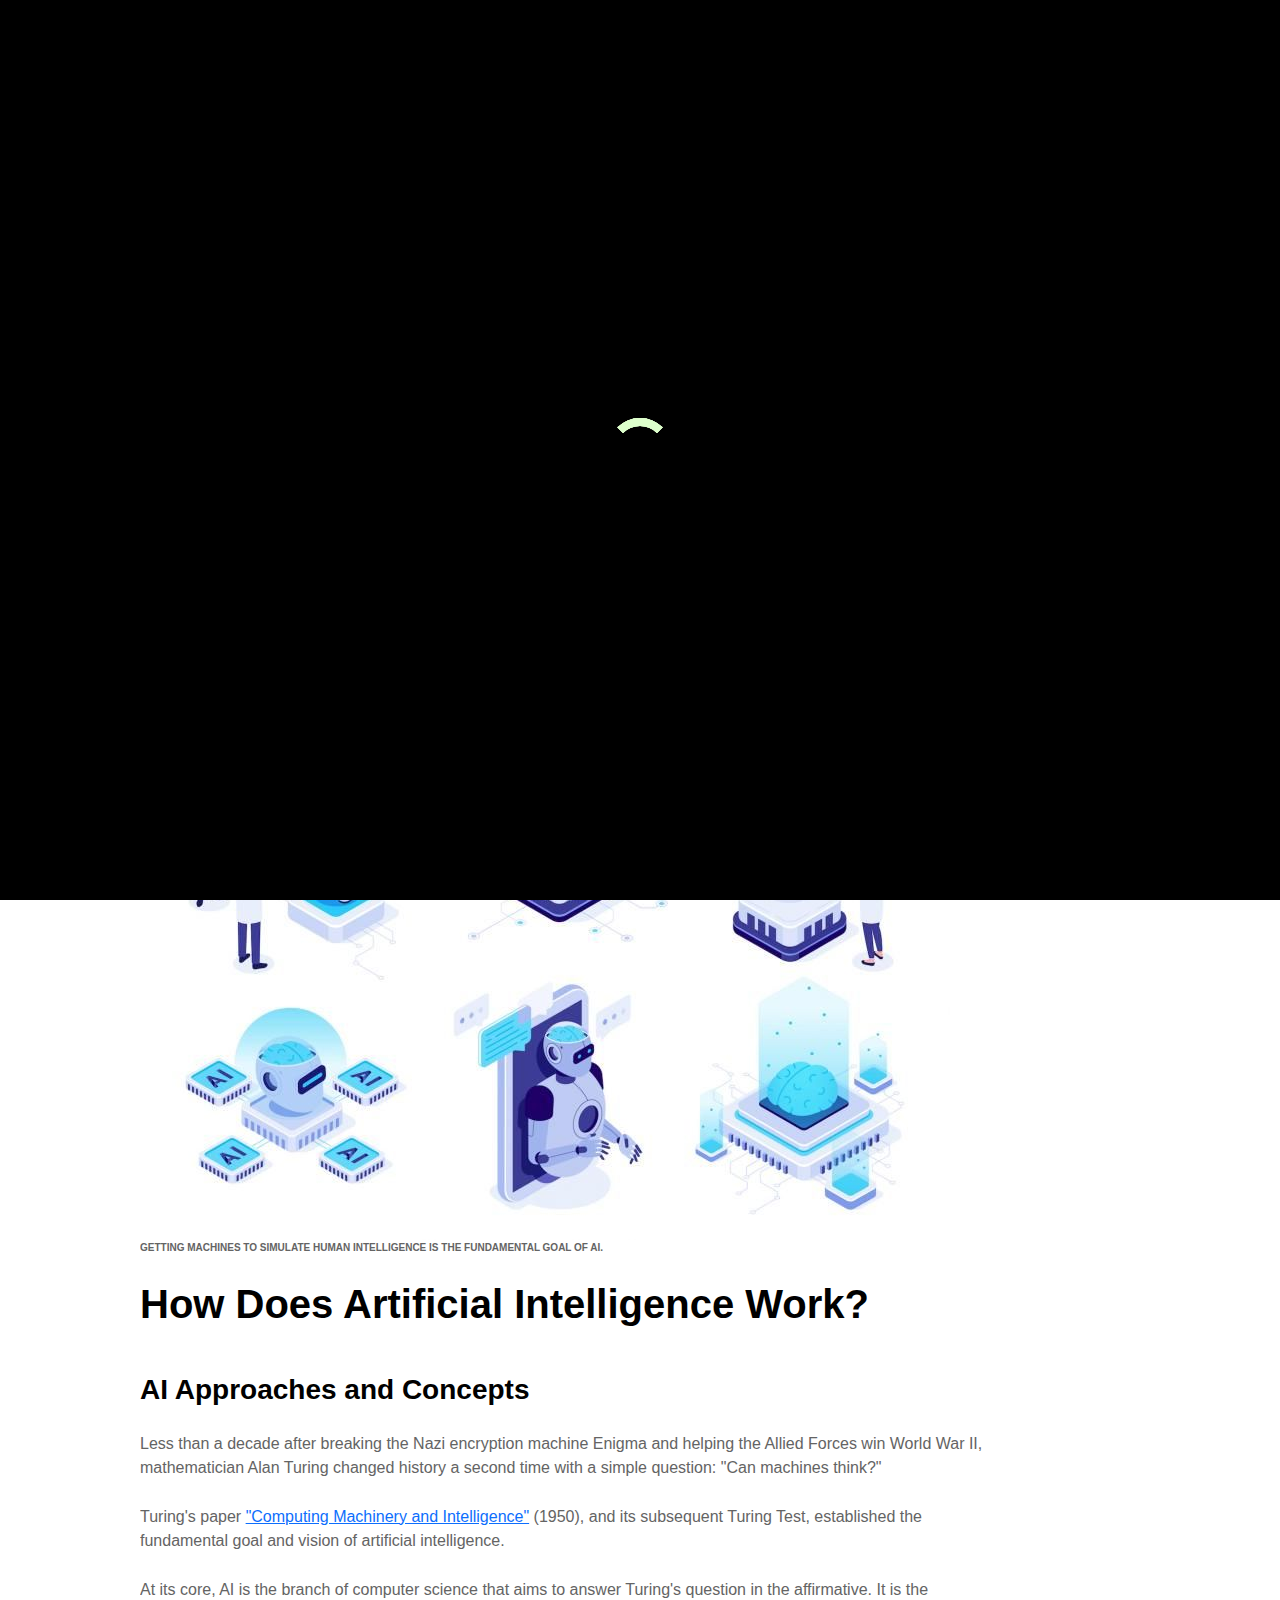
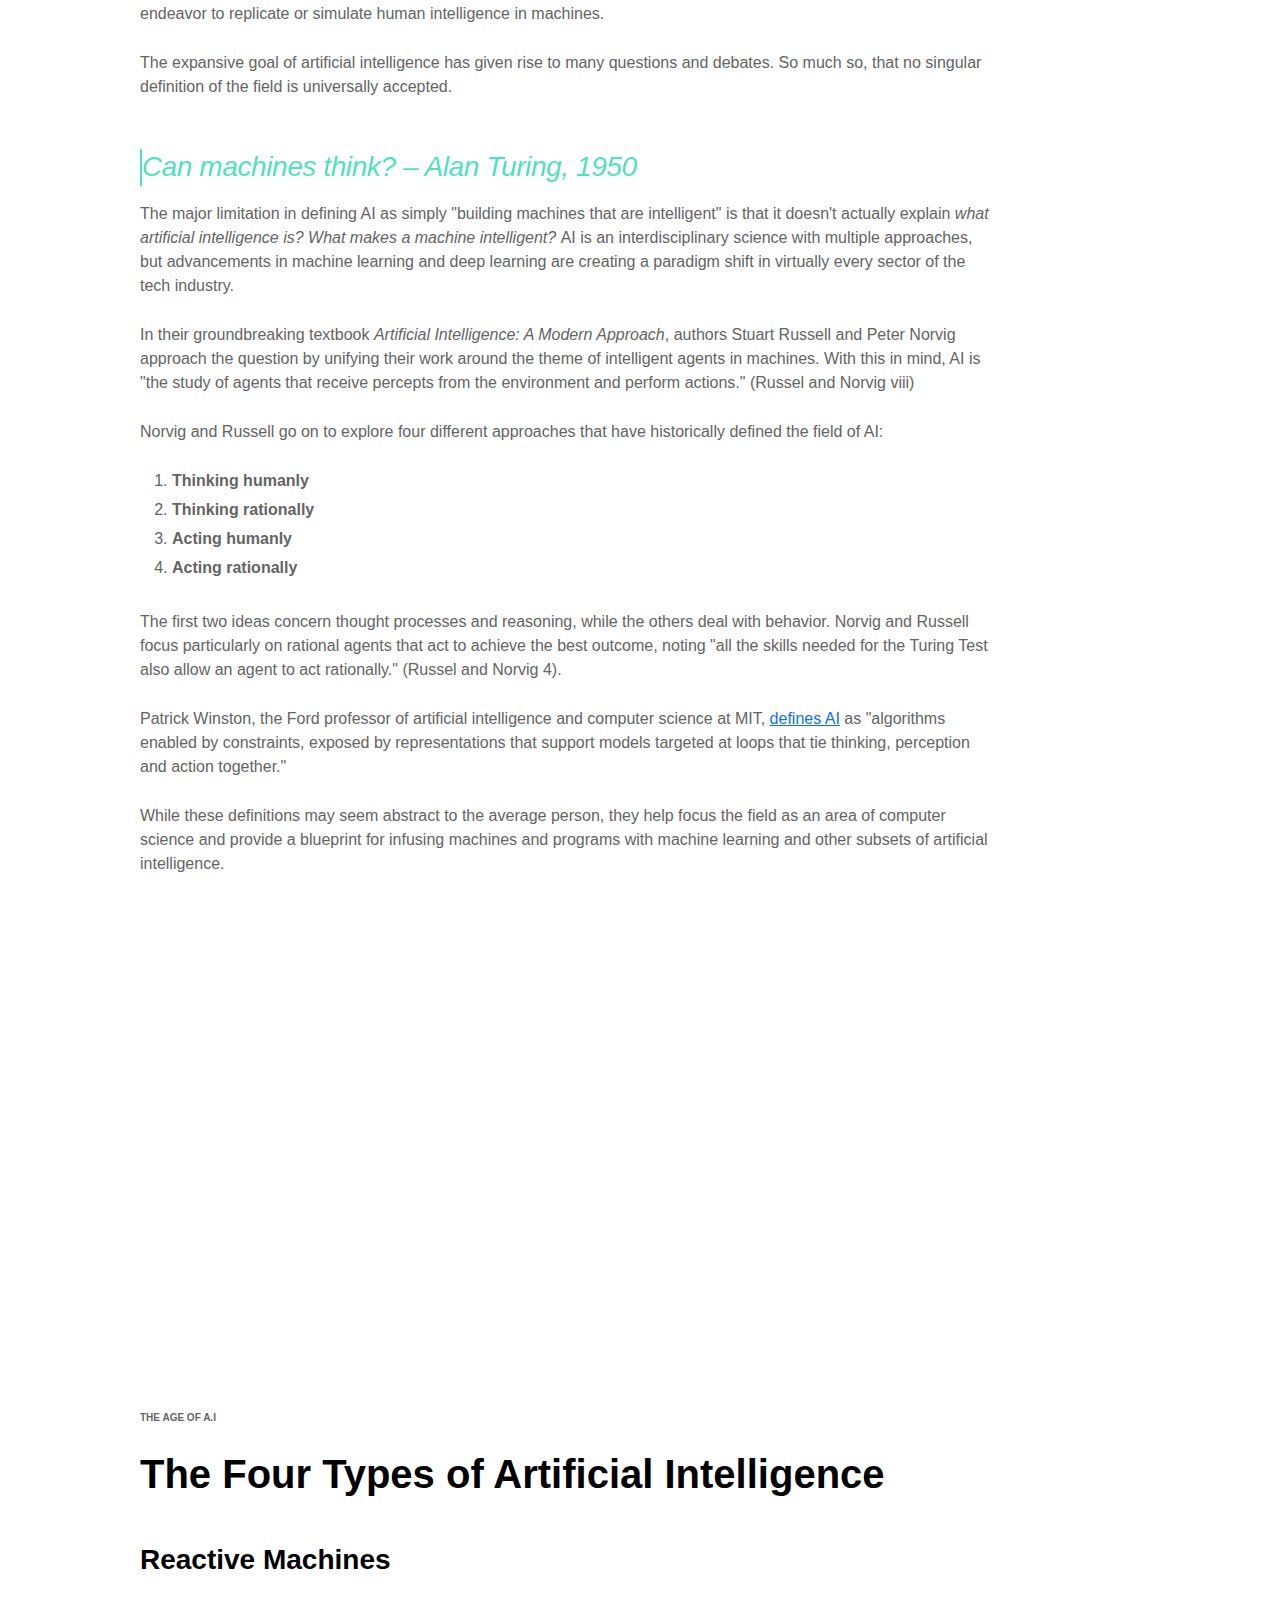
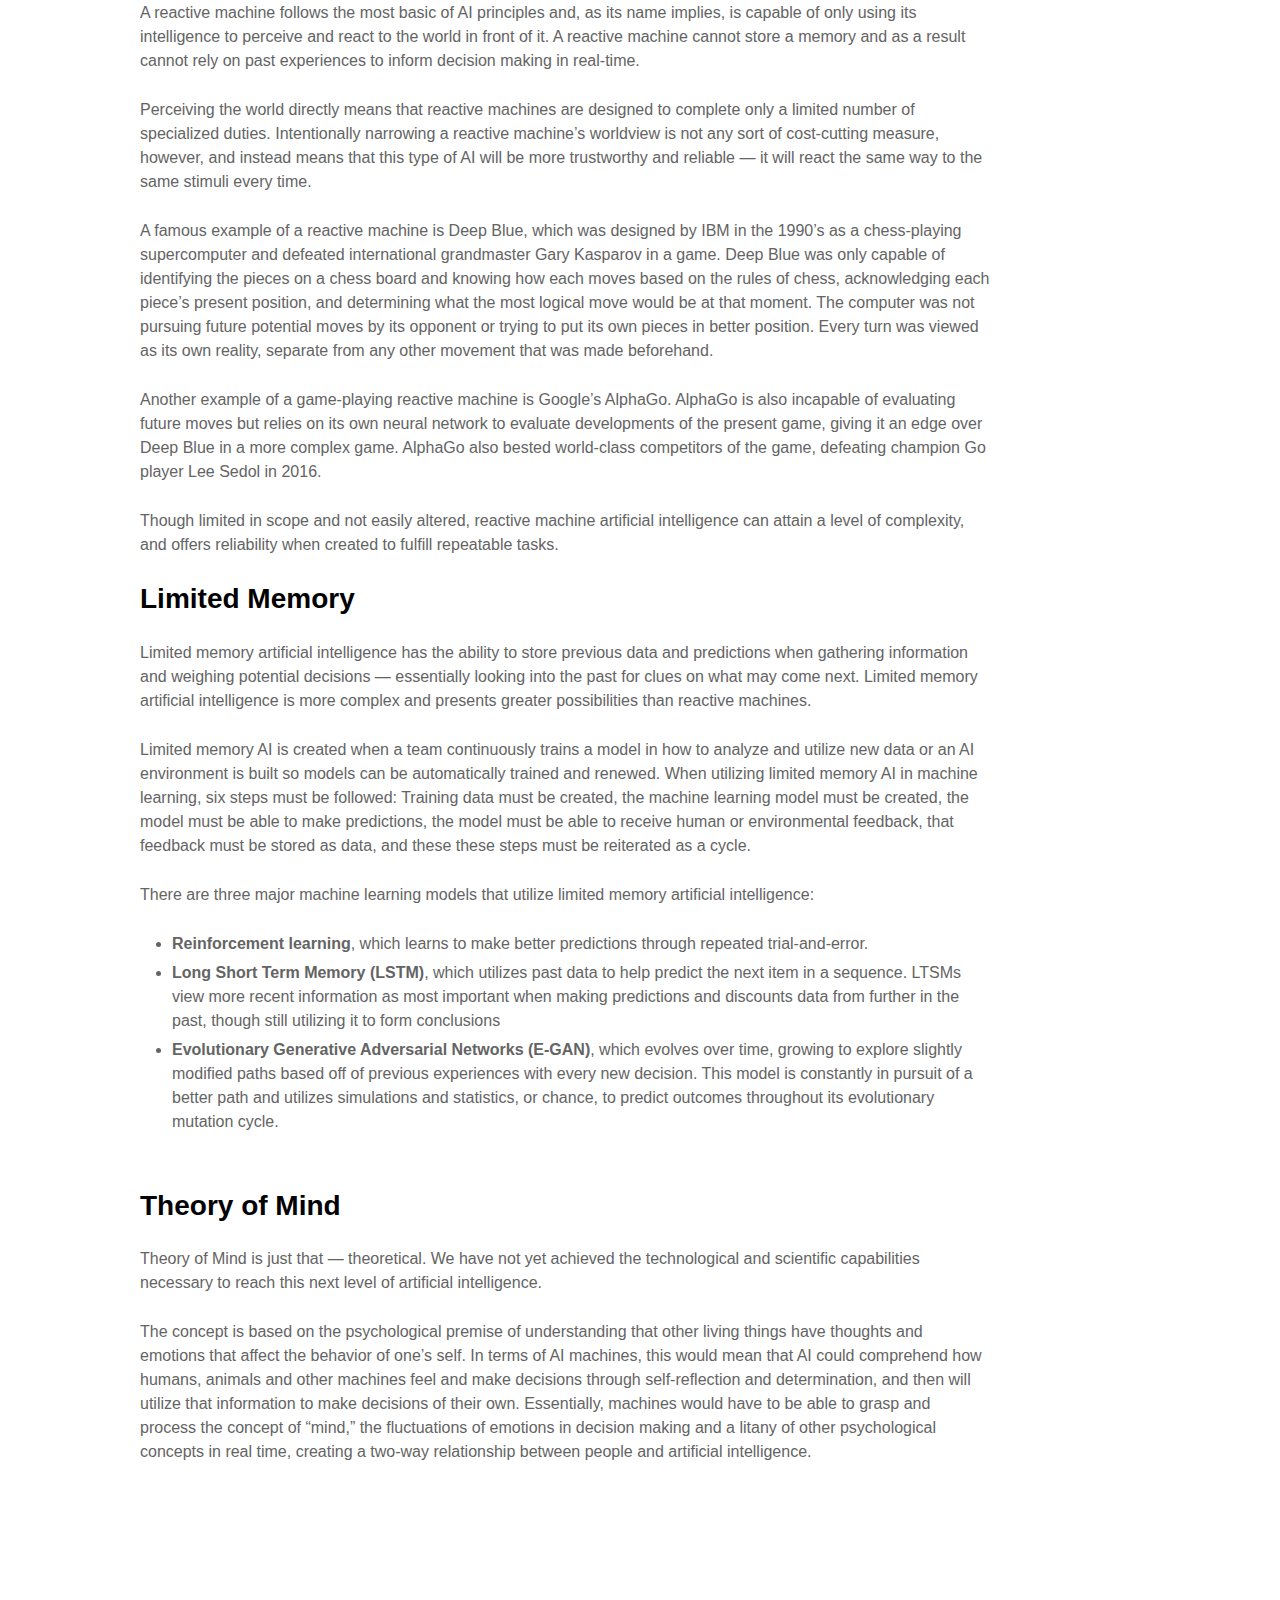
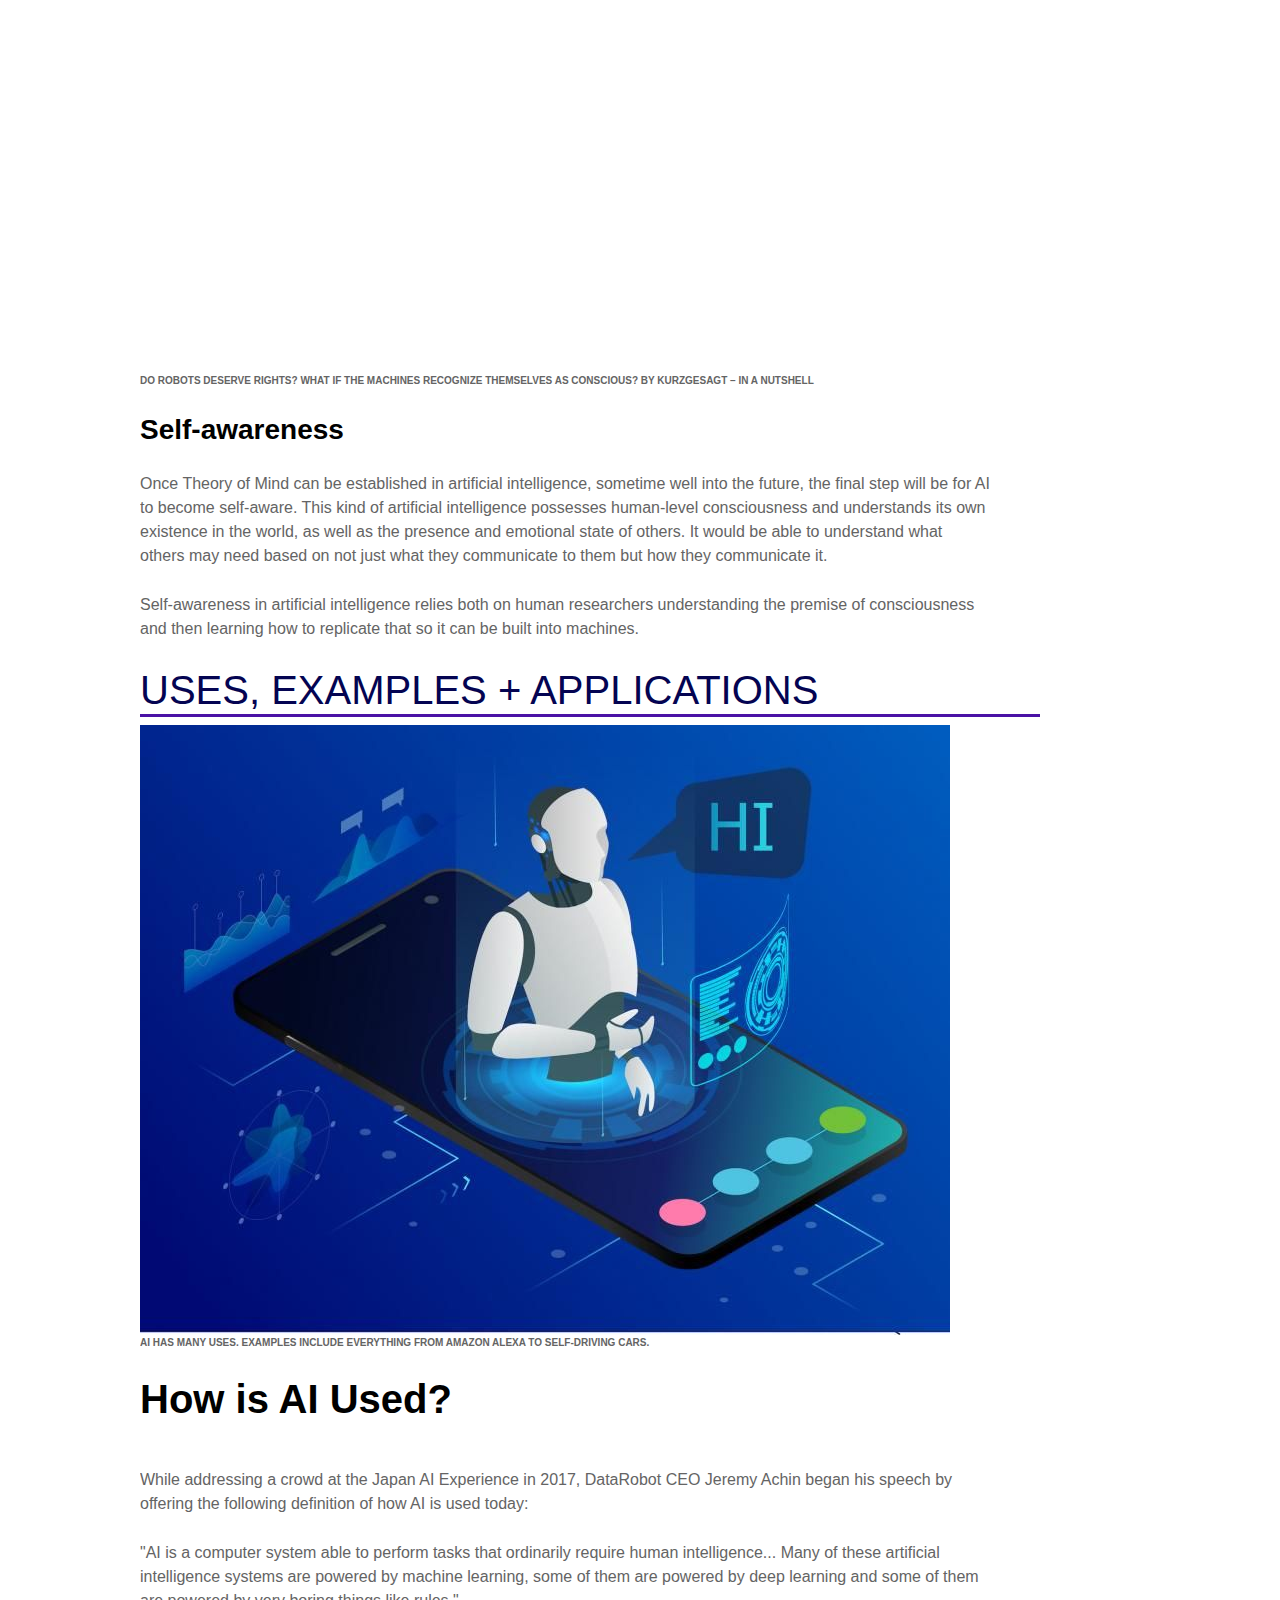
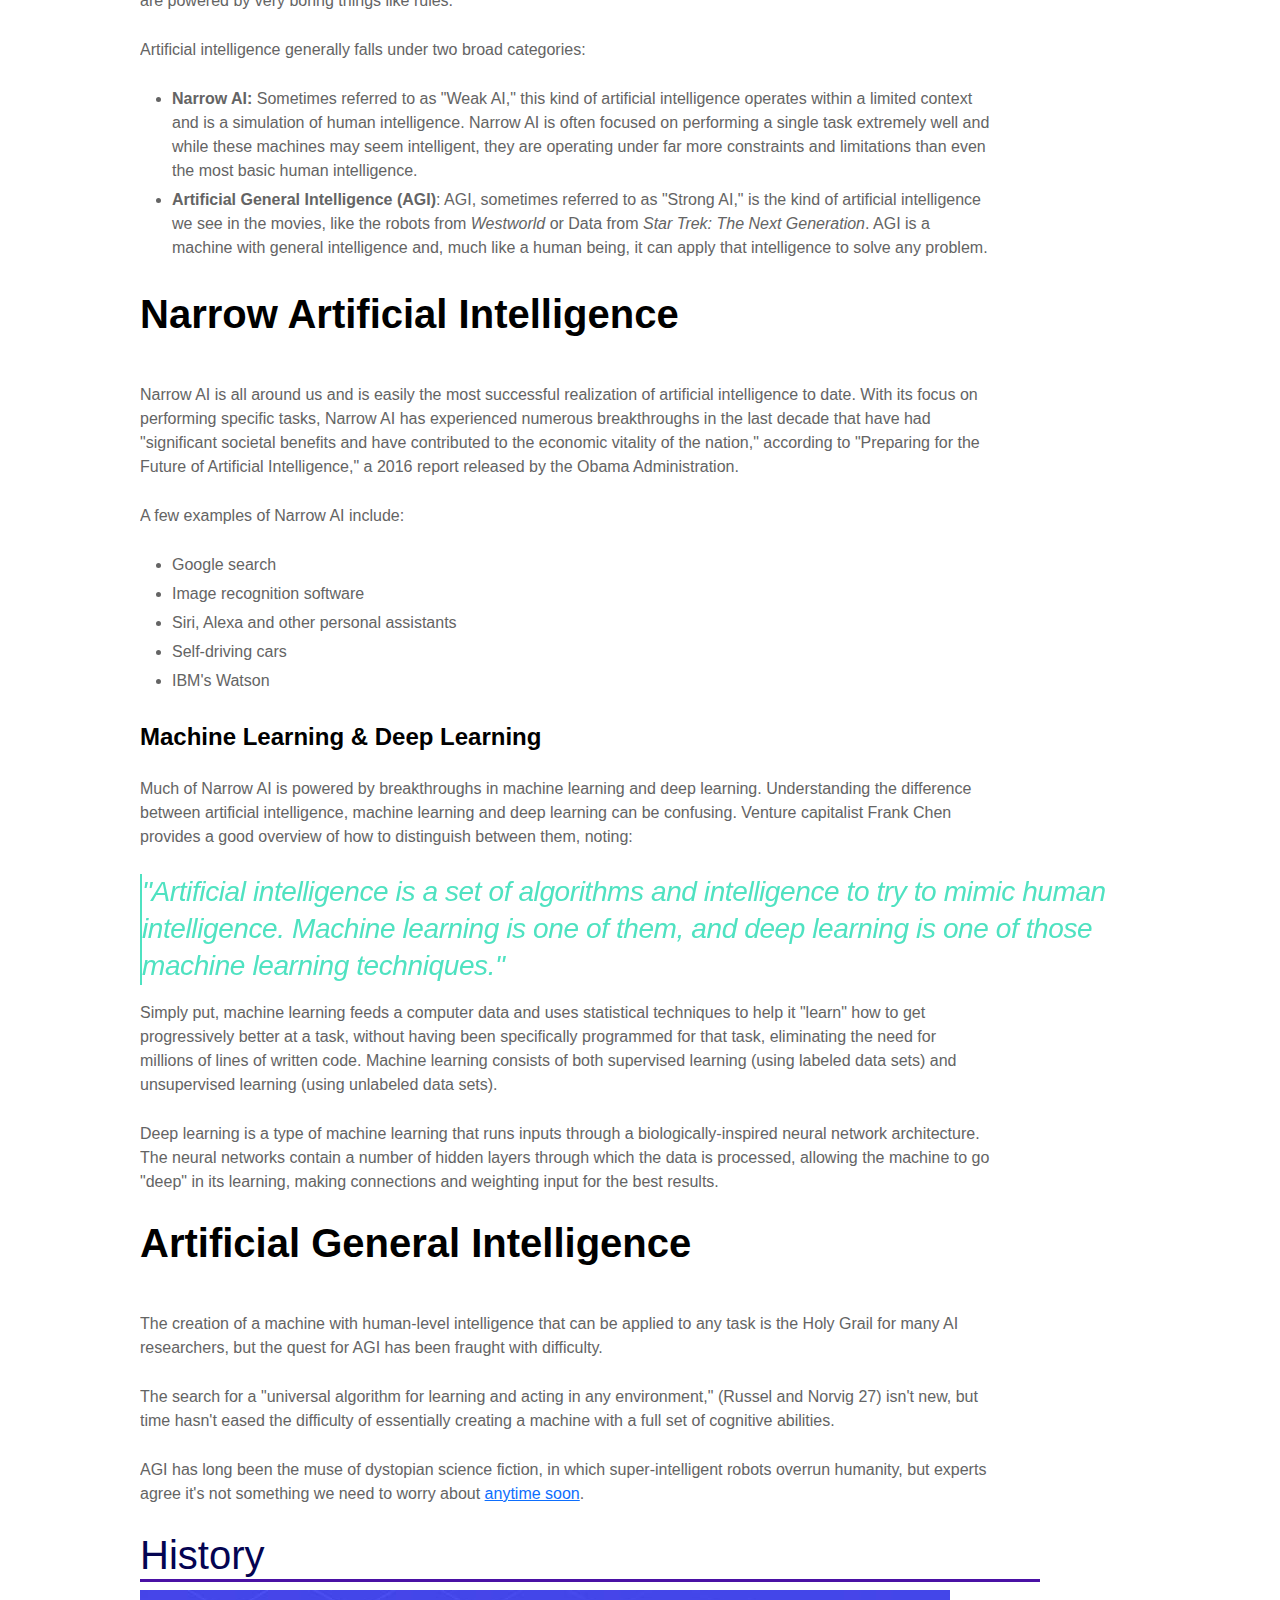
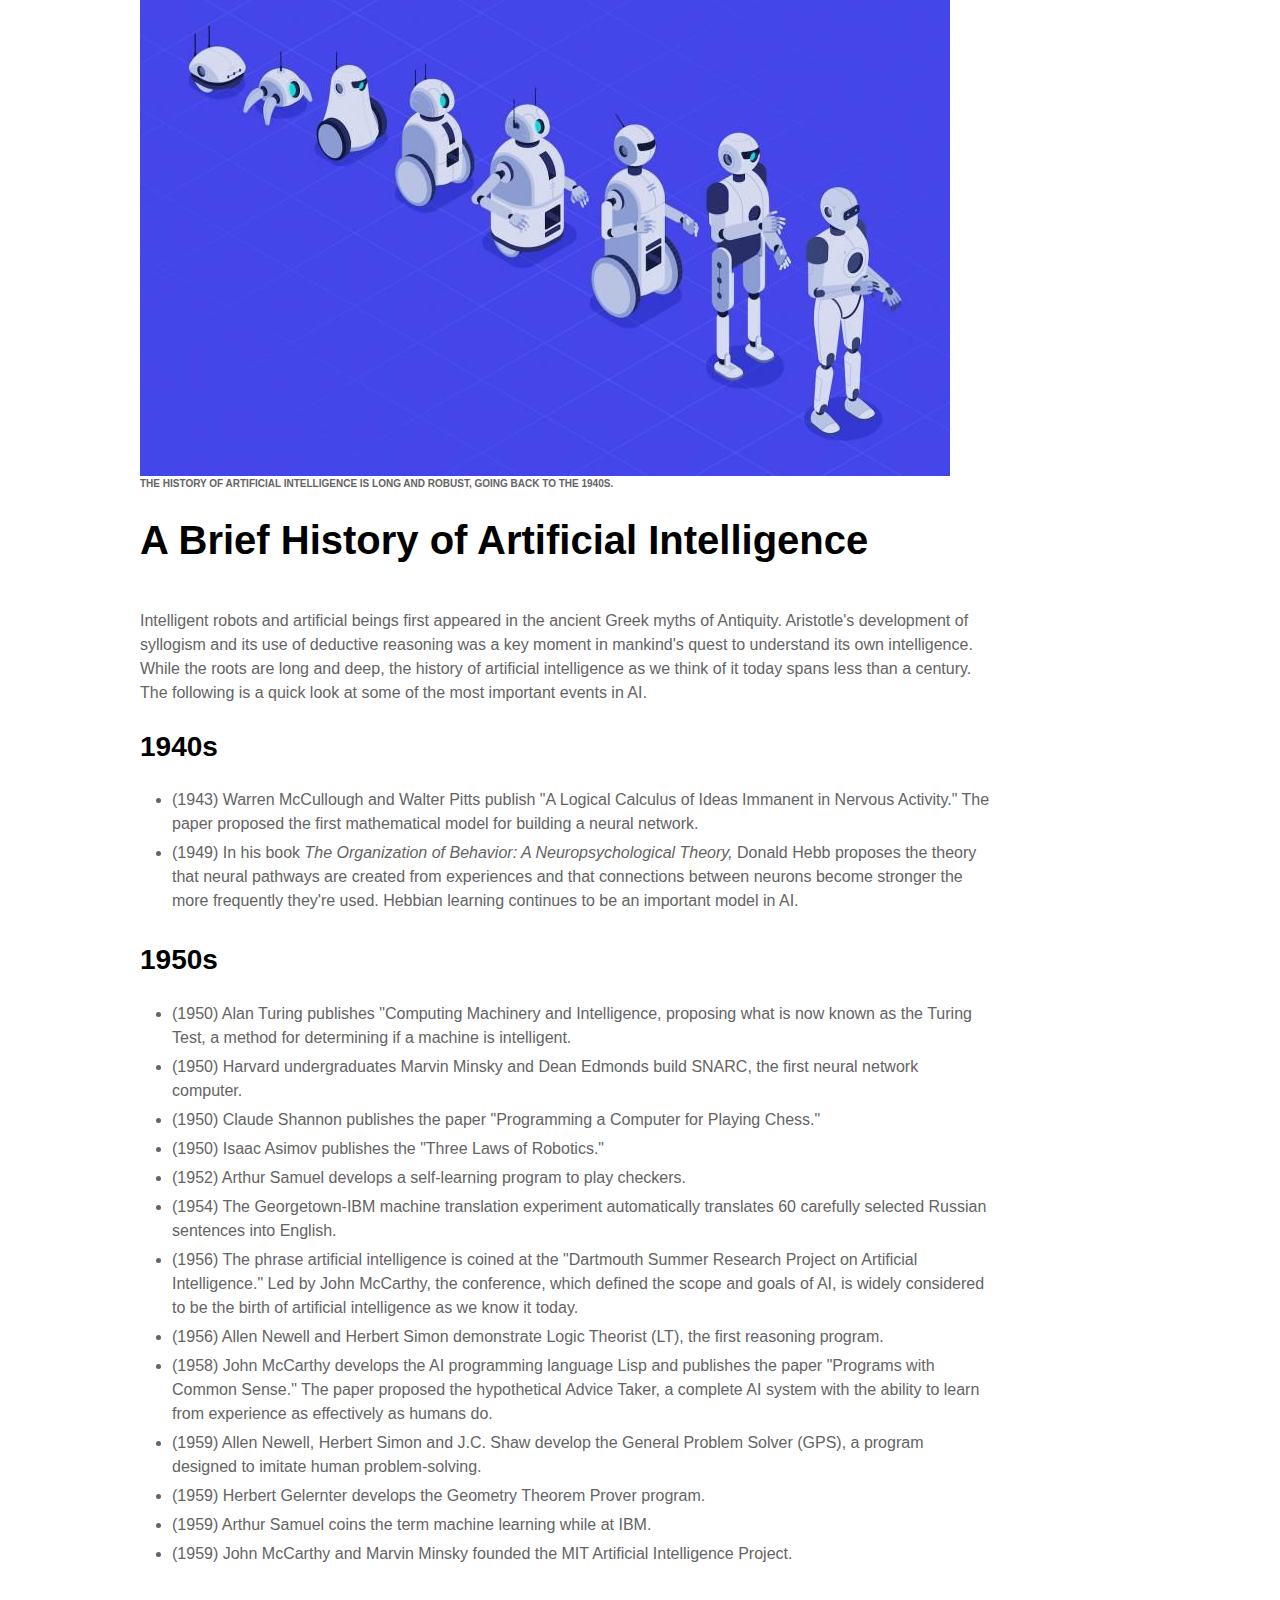
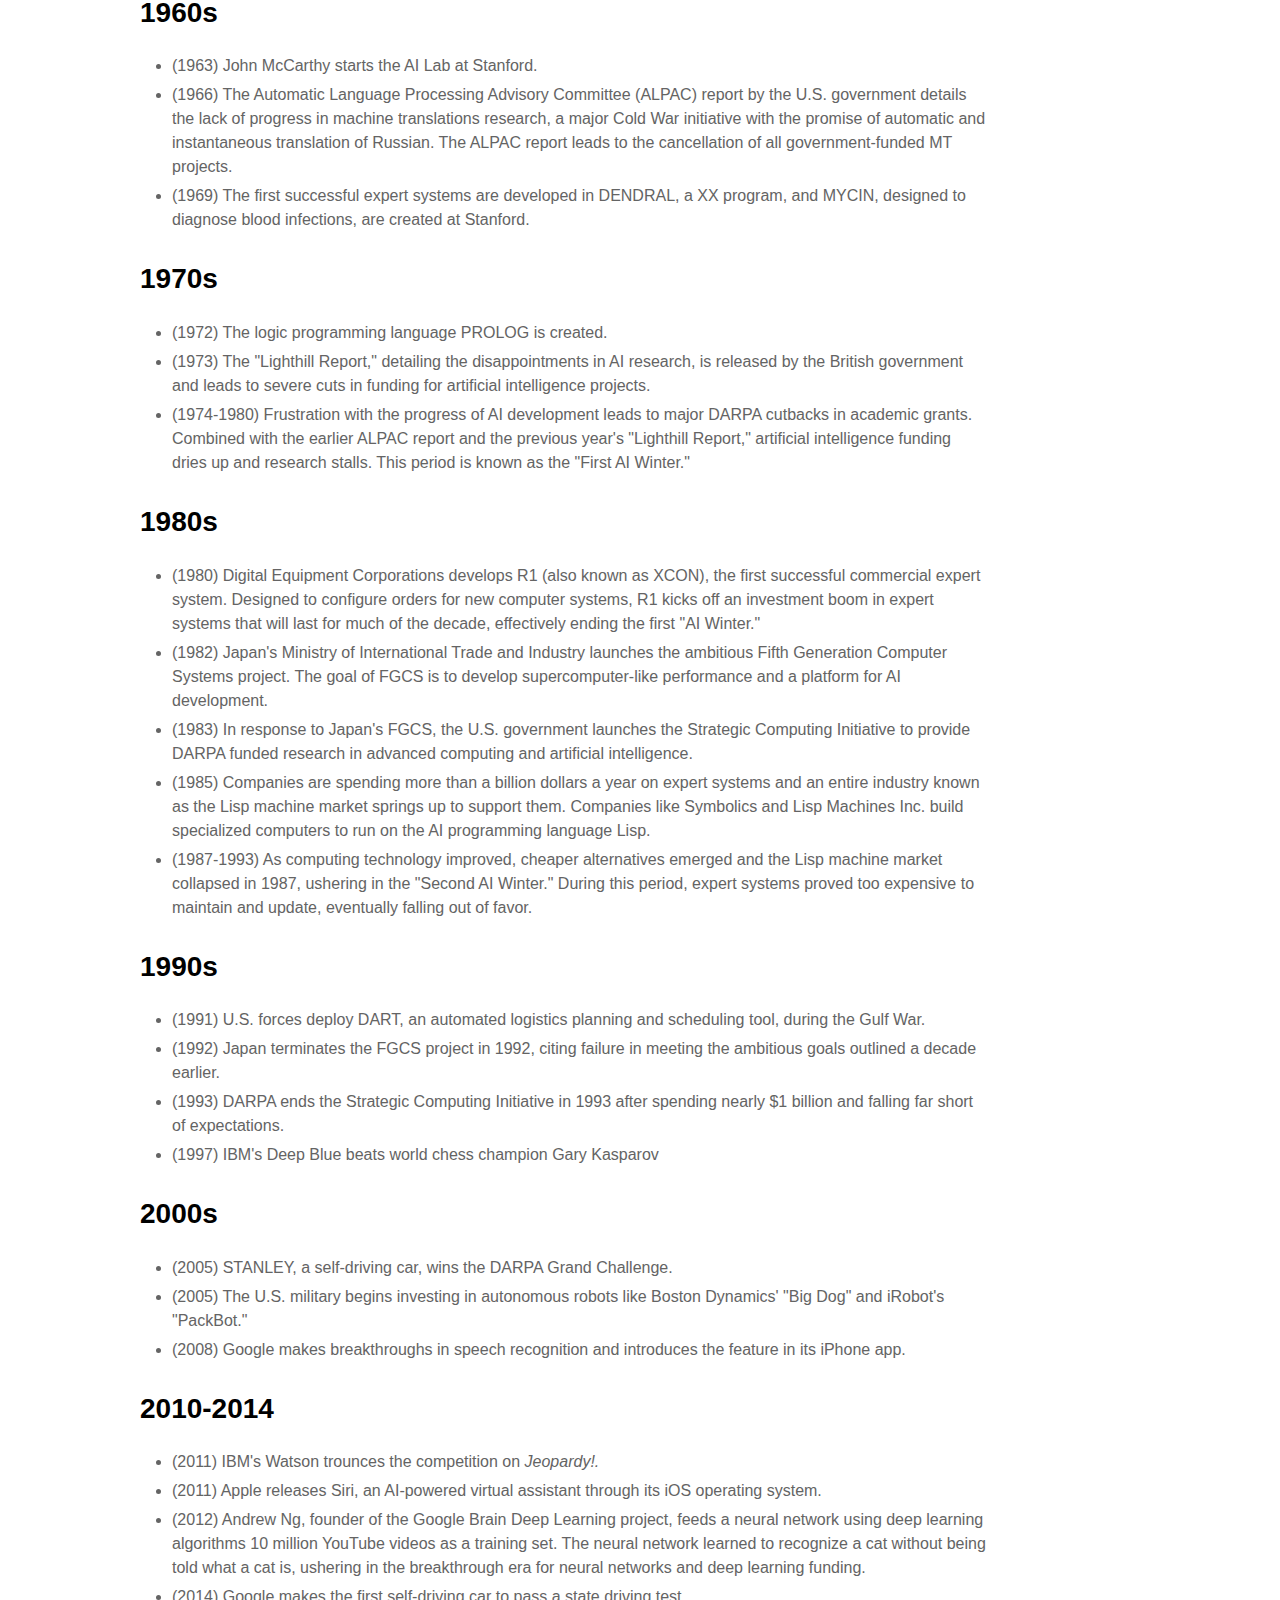
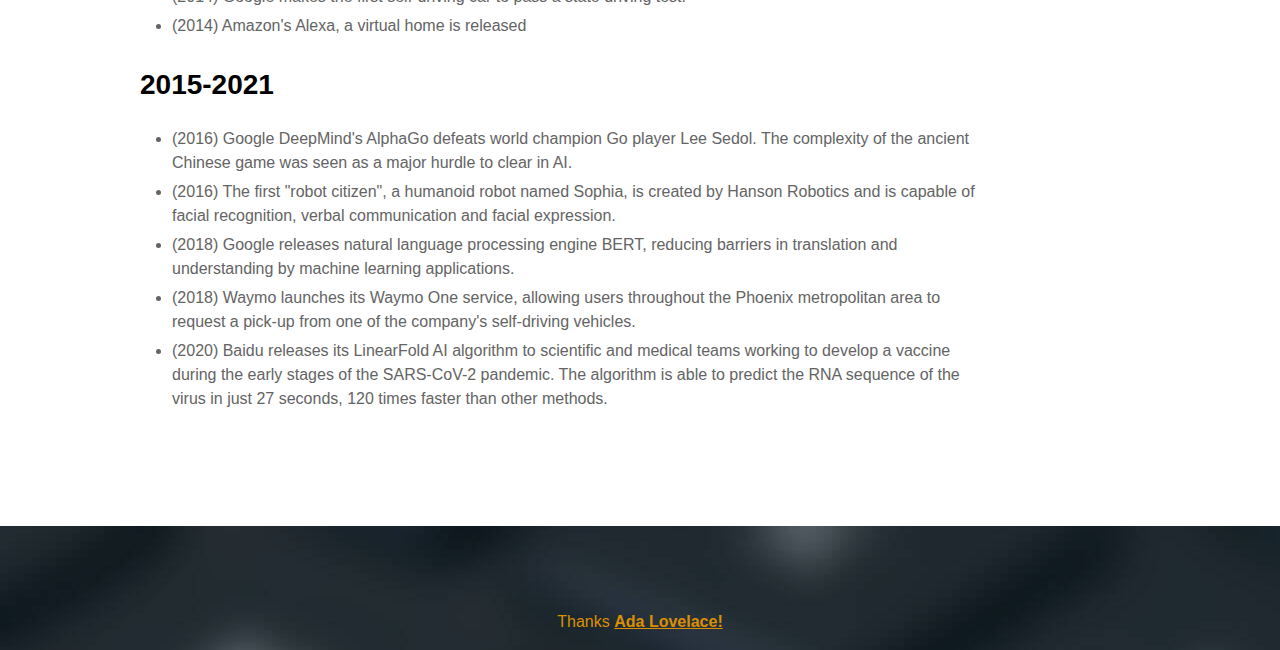
<file: ai.html>
<!-- 
  On twitter -> @LoLO_o43
  
  email -> virgosmp.mx@gmail.com

  @CS50
-->


<!DOCTYPE html>

<html lang="en-US">

<head>
    <link rel="stylesheet" href="https://cdn.jsdelivr.net/npm/bootstrap@5.1.2/dist/css/bootstrap.min.css"
        crossorigin="anonymous">
    <link rel="stylesheet" href="https://use.fontawesome.com/releases/v5.3.1/css/all.css"
        integrity="sha384-mzrmE5qonljUremFsqc01SB46JvROS7bZs3IO2EmfFsd15uHvIt+Y8vEf7N7fWAU" crossorigin="anonymous">
    <link href="ai.css" rel="stylesheet">
    <title>AI</title>
    <meta charset="utf-8">
    <meta name="viewport" content="width=device-width, initial-scale=1">
    <meta http-equiv="X-UA-Compatible" content="ie=edge">
</head>

<body class="hidden">
    <header>
        <div class="centrado" id="onload">
            <div class="lds-ring">
                <div></div>
                <div></div>
                <div></div>
                <div></div>
            </div>
        </div>
        <nav id="nav">
            <div class="nav-containers">
                <a class="navbar-brand" href="https://twitter.com/LoLO_o43">
                    <img src="Pictures/photo_2021-11-08_22-13-20.jpg" alt="Avatar Logo" style="width:40px;"
                        class="rounded-pill">
                </a>
                <div class="links" id="links">
                    <a href="index.html" id="link-home" class="btn-header">Home</a>
                    <a href="form.html" id="link-subscribe" class="btn-header">Subscribe</a>
                </div>
                <div class="icon" id="open">
                    <span>&#9776;</span>
                </div>
            </div>
        </nav>
        <div class="texts">
            <h1>Introduction to AI</h1>
            <h2>Can machines rule the world?</h2>
        </div>
    </header>
    <main>
        <div class="container">
            <figure>
                <h1 class="first-title">Concepts</h1>
                <img src="img/what-is-artificial-intelligence.jpeg" alt="AI">
                <figcaption class="caption">GETTING MACHINES TO SIMULATE HUMAN INTELLIGENCE IS THE FUNDAMENTAL GOAL OF
                    AI.
                </figcaption>
            </figure>

            <h1 class="second-title">How Does Artificial Intelligence Work?</h1>
            <h3>AI Approaches and Concepts</h3>
            <p>Less than a decade after breaking the Nazi encryption machine Enigma and helping the Allied Forces
                win World War II, mathematician Alan Turing changed history a second time with a simple question:
                "Can machines think?"</p>
            <p>Turing's paper <a href="https://www.csee.umbc.edu/courses/471/papers/turing.pdf">"Computing Machinery
                    and Intelligence"</a> (1950), and its subsequent Turing Test,
                established the fundamental goal and vision of artificial intelligence. </p>
            <p>At its core, AI is the branch of computer science that aims to answer Turing's question in the
                affirmative. It is the endeavor to replicate or simulate human intelligence in machines.</p>
            <p>The expansive goal of artificial intelligence has given rise to many questions and debates. So much
                so, that no singular definition of the field is universally accepted. </p>
            <p></p>
            <blockquote>
                <p>Can machines think? – Alan Turing, 1950</p>
            </blockquote>
            <p>The major limitation in defining AI as simply "building machines that are intelligent" is that it
                doesn't actually explain <em>what artificial intelligence is? What makes a machine intelligent?
                </em>AI is an interdisciplinary science with multiple approaches, but advancements in machine
                learning and deep learning are creating a paradigm shift in virtually every sector of the tech
                industry. </p>
            <p>In their groundbreaking textbook <em>Artificial Intelligence: A Modern
                    Approach</em>, authors Stuart
                Russell and Peter Norvig approach the question by unifying their work around the theme of
                intelligent agents in machines. With this in mind, AI is "the study of agents that receive
                percepts
                from the environment and perform actions." (Russel and Norvig viii)</p>
            <p>Norvig and Russell go on to explore four different approaches that have historically defined the
                field of AI: </p>
            <ol>
                <li><strong>Thinking humanly</strong></li>
                <li><strong>Thinking rationally</strong></li>
                <li><strong>Acting humanly </strong></li>
                <li><strong>Acting rationally</strong></li>
            </ol>
            <p>The first two ideas concern thought processes and reasoning, while the others deal with behavior.
                Norvig and Russell focus particularly on rational agents that act to achieve the best outcome,
                noting "all the skills needed for the Turing Test also allow an agent to act rationally." (Russel
                and Norvig 4).</p>
            <p>Patrick Winston, the Ford professor of artificial intelligence and computer science at MIT, <a
                    href="https://ocw.mit.edu/courses/electrical-engineering-and-computer-science/6-034-artificial-intelligence-fall-2010/lecture-videos/lecture-1-introduction-and-scope/"
                    target="_blank">defines AI</a> as "algorithms enabled by constraints, exposed by representations
                that support models targeted at loops that tie thinking, perception and action together."</p>
            <p>While these definitions may seem abstract to the average person, they help focus the field as an area
                of computer science and provide a blueprint for infusing machines and programs with machine learning
                and other subsets of artificial intelligence. </p>
            <p></p>
            <div class="vid">
                <iframe width="854" height="480" src="https://www.youtube.com/embed/UwsrzCVZAb8"
                    title="YouTube video player" frameborder="0"
                    allow="accelerometer; autoplay; clipboard-write; encrypted-media; gyroscope; picture-in-picture"
                    allowfullscreen></iframe>
                <figcaption class="caption">The Age of A.I</figcaption>
            </div>
            <h1 class="second-title">The Four Types of Artificial Intelligence</h1>
            <h3>Reactive Machines</h3>
            <p>A reactive machine follows the most basic of AI principles and, as its name implies, is capable of only
                using its intelligence to perceive and react to the world in front of it. A reactive machine cannot
                store a memory and as a result cannot rely on past experiences to inform decision making in real-time.
            </p>
            <p>Perceiving the world directly means that reactive machines are designed to complete only a limited number
                of specialized duties. Intentionally narrowing a reactive machine’s worldview is not any sort of
                cost-cutting measure, however, and instead means that this type of AI will be more trustworthy and
                reliable — it will react the same way to the same stimuli every time. </p>
            <p>A famous example of a reactive machine is Deep Blue, which was designed by IBM in the 1990’s as a
                chess-playing supercomputer and defeated international grandmaster Gary Kasparov in a game. Deep Blue
                was only capable of identifying the pieces on a chess board and knowing how each moves based on the
                rules of chess, acknowledging each piece’s present position, and determining what the most logical move
                would be at that moment. The computer was not pursuing future potential moves by its opponent or trying
                to put its own pieces in better position. Every turn was viewed as its own reality, separate from any
                other movement that was made beforehand.
            </p>
            <p>Another example of a game-playing reactive machine is Google’s AlphaGo. AlphaGo is also incapable of
                evaluating future moves but relies on its own neural network to evaluate developments of the present
                game, giving it an edge over Deep Blue in a more complex game. AlphaGo also bested world-class
                competitors of the game, defeating champion Go player Lee Sedol in 2016.</p>
            <p>Though limited in scope and not easily altered, reactive machine artificial intelligence can attain a
                level of complexity, and offers reliability when created to fulfill repeatable tasks.</p>
            <h3>Limited Memory</h3>
            <p>Limited memory artificial intelligence has the ability to store previous data and predictions when
                gathering information and weighing potential decisions — essentially looking into the past for clues on
                what may come next. Limited memory artificial intelligence is more complex and presents greater
                possibilities than reactive machines.</p>
            <p>Limited memory AI is created when a team continuously trains a model in how to analyze and utilize new
                data or an AI environment is built so models can be automatically trained and renewed. When utilizing
                limited memory AI in machine learning, six steps must be followed: Training data must be created, the
                machine learning model must be created, the model must be able to make predictions, the model must be
                able to receive human or environmental feedback, that feedback must be stored as data, and these these
                steps must be reiterated as a cycle.</p>
            <p>There are three major machine learning models that utilize limited memory artificial intelligence:</p>
            <ul dir="ltr">
                <li><strong>Reinforcement learning</strong>, which learns to make better predictions through repeated
                    trial-and-error.</li>
                <li><strong>Long Short Term Memory (LSTM)</strong>, which utilizes past data to help predict the next
                    item in a sequence. LTSMs view more recent information as most important when making predictions and
                    discounts data from further in the past, though still utilizing it to form conclusions</li>
                <li><strong>Evolutionary Generative Adversarial Networks (E-GAN)</strong>, which evolves over time,
                    growing to explore slightly modified paths based off of previous experiences with every new
                    decision. This model is constantly in pursuit of a better path and utilizes simulations and
                    statistics, or chance, to predict outcomes throughout its evolutionary mutation cycle.</li>
            </ul>
            <p dir="ltr"> </p>
            <h3>Theory of Mind</h3>
            <p>Theory of Mind is just that — theoretical. We have not yet achieved the technological and scientific
                capabilities necessary to reach this next level of artificial intelligence. </p>
            <p>The concept is based on the psychological premise of understanding that other living things have thoughts
                and emotions that affect the behavior of one’s self. In terms of AI machines, this would mean that AI
                could comprehend how humans, animals and other machines feel and make decisions through self-reflection
                and determination, and then will utilize that information to make decisions of their own. Essentially,
                machines would have to be able to grasp and process the concept of “mind,” the fluctuations of emotions
                in decision making and a litany of other psychological concepts in real time, creating a two-way
                relationship between people and artificial intelligence.</p>

            <div class="vid">
                <iframe width="854" height="480" src="https://www.youtube.com/embed/DHyUYg8X31c"
                    title="YouTube video player" frameborder="0"
                    allow="accelerometer; autoplay; clipboard-write; encrypted-media; gyroscope; picture-in-picture"
                    allowfullscreen></iframe>
                <figcaption class="caption">
                    Do robots deserve rights? What if the machines recognize themselves as conscious? By Kurzgesagt – In
                    a
                    Nutshell</figcaption>
            </div>
            <h3>Self-awareness</h3>
            <p>Once Theory of Mind can be established in artificial intelligence, sometime well into the future, the
                final step will be for AI to become self-aware. This kind of artificial intelligence possesses
                human-level consciousness and understands its own existence in the world, as well as the presence and
                emotional state of others. It would be able to understand what others may need based on not just what
                they communicate to them but how they communicate it.</p>
            <p>Self-awareness in artificial intelligence relies both on human researchers understanding the premise of
                consciousness and then learning how to replicate that so it can be built into machines.</p>
            <figure>
                <h1 class="first-title">USES, EXAMPLES + APPLICATIONS</h1>
                <img src="img/artificial-intelligence-uses-examples.jpeg" alt="AI">
                <figcaption class="caption">AI HAS MANY USES. EXAMPLES INCLUDE EVERYTHING FROM AMAZON ALEXA TO
                    SELF-DRIVING CARS.
                </figcaption>
            </figure>
            <h1 class="second-title">How is AI Used? </h1>
            <p>While addressing a crowd at the Japan AI Experience in 2017, DataRobot CEO Jeremy Achin began his speech
                by offering the following definition of how AI is used today:</p>
            <p>"AI is a computer system able to perform tasks that ordinarily require human intelligence... Many of
                these artificial intelligence systems are powered by machine learning, some of them are powered by deep
                learning and some of them are powered by very boring things like rules."</p>
            <p>Artificial intelligence generally falls under two broad categories: </p>
            <ul>
                <li><strong>Narrow AI:</strong> Sometimes referred to as "Weak AI," this kind of artificial intelligence
                    operates within a limited context and is a simulation of human intelligence. Narrow AI is often
                    focused on performing a single task extremely well and while these machines may seem intelligent,
                    they are operating under far more constraints and limitations than even the most basic human
                    intelligence. <br />
                </li>
                <li><strong>Artificial General Intelligence (AGI)</strong>: AGI, sometimes referred to as "Strong AI,"
                    is the kind of artificial intelligence we see in the movies, like the robots from <em>Westworld</em>
                    or Data from <em>Star Trek: The Next Generation</em>. AGI is a machine with general intelligence
                    and, much like a human being, it can apply that intelligence to solve any problem. </li>
            </ul>
            <h1 class="second-title">Narrow Artificial Intelligence</h1>
            <p>Narrow AI is all around us and is easily the most successful realization of artificial intelligence to
                date. With its focus on performing specific tasks, Narrow AI has experienced numerous breakthroughs in
                the last decade that have had "significant societal benefits and have contributed to the economic
                vitality of the nation," according to "Preparing for the Future of Artificial Intelligence," a 2016
                report released by the Obama Administration. </p>
            <p>A few examples of Narrow AI include: </p>
            <ul>
                <li>Google search</li>
                <li>Image recognition software</li>
                <li>Siri, Alexa and other personal assistants</li>
                <li>Self-driving cars</li>
                <li>IBM's Watson </li>
            </ul>
            <h2>Machine Learning &amp; Deep Learning </h2>
            <p>Much of Narrow AI is powered by breakthroughs in machine learning and deep learning. Understanding the
                difference between artificial intelligence, machine learning and deep learning can be confusing. Venture
                capitalist Frank Chen provides a good overview of how to distinguish between them, noting: </p>
            <blockquote>
                <p>"Artificial intelligence is a set of algorithms and intelligence to try to mimic human intelligence.
                    Machine learning is one of them, and deep learning is one of those machine learning techniques."
                </p>
            </blockquote>
            <p>Simply put, machine learning feeds a computer data and uses statistical techniques to help it "learn" how
                to get progressively better at a task, without having been specifically programmed for that task,
                eliminating the need for millions of lines of written code. Machine learning consists of both supervised
                learning (using labeled data sets) and unsupervised learning (using unlabeled data sets). </p>
            <p>Deep learning is a type of machine learning that runs inputs through a biologically-inspired neural
                network architecture. The neural networks contain a number of hidden layers through which the data is
                processed, allowing the machine to go "deep" in its learning, making connections and weighting input for
                the best results.</p>
            <h1 class="second-title">Artificial General Intelligence</h1>
            <p>The creation of a machine with human-level intelligence that can be applied to any task is the Holy Grail
                for many AI researchers, but the quest for AGI has been fraught with difficulty. </p>
            <p>The search for a "universal algorithm for learning and acting in any environment," (Russel and Norvig 27)
                isn't new, but time hasn't eased the difficulty of essentially creating a machine with a full set of
                cognitive abilities. </p>
            <p>AGI has long been the muse of dystopian science fiction, in which super-intelligent robots overrun
                humanity, but experts agree it's not something we need to worry about <a
                    href="https://obamawhitehouse.archives.gov/sites/default/files/whitehouse_files/microsites/ostp/NSTC/preparing_for_the_future_of_ai.pdf"
                    target="_blank">anytime soon</a>.</p>
            <figure>
                <h1 class="first-title">History</h1>
                <img src="img/history-of-ai.jpeg" alt="AI">
                <figcaption class="caption">THE HISTORY OF ARTIFICIAL INTELLIGENCE IS LONG AND ROBUST, GOING BACK TO THE
                    1940S.
                </figcaption>
            </figure>
            <h1 class="second-title">A Brief History of Artificial Intelligence</h1>
            <p>Intelligent robots and artificial beings first appeared in the ancient Greek myths of Antiquity.
                Aristotle's development of syllogism and its use of deductive reasoning was a key moment in mankind's
                quest to understand its own intelligence. While the roots are long and deep, the history of artificial
                intelligence as we think of it today spans less than a century. The following is a quick look at some of
                the most important events in AI. </p>

            <h3><strong>1940s</strong></h3>

            <ul>
                <li>(1943) Warren McCullough and Walter Pitts publish "A Logical Calculus of Ideas Immanent in Nervous
                    Activity." The paper proposed the first mathematical model for building a neural network. </li>
                <li>(1949) In his book <em>The Organization of Behavior: A Neuropsychological Theory, </em>Donald Hebb
                    proposes the theory that neural pathways are created from experiences and that connections between
                    neurons become stronger the more frequently they're used. Hebbian learning continues to be an
                    important model in AI.</li>
            </ul>
            <h3><strong>1950s</strong></h3>

            <ul>
                <li>(1950) Alan Turing publishes "Computing Machinery and Intelligence, proposing what is now known as
                    the Turing Test, a method for determining if a machine is intelligent. </li>
                <li>(1950) Harvard undergraduates Marvin Minsky and Dean Edmonds build SNARC, the first neural network
                    computer.</li>
                <li>(1950) Claude Shannon publishes the paper "Programming a Computer for Playing Chess."</li>
                <li>(1950) Isaac Asimov publishes the "Three Laws of Robotics." </li>
                <li>(1952) Arthur Samuel develops a self-learning program to play checkers. </li>
                <li>(1954) The Georgetown-IBM machine translation experiment automatically translates 60 carefully
                    selected Russian sentences into English. </li>
                <li>(1956) The phrase artificial intelligence is coined at the "Dartmouth Summer Research Project on
                    Artificial Intelligence." Led by John McCarthy, the conference, which defined the scope and goals of
                    AI, is widely considered to be the birth of artificial intelligence as we know it today. </li>
                <li>(1956) Allen Newell and Herbert Simon demonstrate Logic Theorist (LT), the first reasoning program.
                </li>
                <li>(1958) John McCarthy develops the AI programming language Lisp and publishes the paper "Programs
                    with Common Sense." The paper proposed the hypothetical Advice Taker, a complete AI system with the
                    ability to learn from experience as effectively as humans do. </li>
                <li>(1959) Allen Newell, Herbert Simon and J.C. Shaw develop the General Problem Solver (GPS), a program
                    designed to imitate human problem-solving. </li>
                <li>(1959) Herbert Gelernter develops the Geometry Theorem Prover program.</li>
                <li>(1959) Arthur Samuel coins the term machine learning while at IBM.</li>
                <li>(1959) John McCarthy and Marvin Minsky founded the MIT Artificial Intelligence Project.</li>
            </ul>
            <h3><strong>1960s</strong></h3>

            <ul>
                <li>(1963) John McCarthy starts the AI Lab at Stanford.</li>
                <li>(1966) The Automatic Language Processing Advisory Committee (ALPAC) report by the U.S. government
                    details the lack of progress in machine translations research, a major Cold War initiative with the
                    promise of automatic and instantaneous translation of Russian. The ALPAC report leads to the
                    cancellation of all government-funded MT projects. </li>
                <li>(1969) The first successful expert systems are developed in DENDRAL, a XX program, and MYCIN,
                    designed to diagnose blood infections, are created at Stanford.</li>
            </ul>
            <h3><strong>1970s</strong></h3>

            <ul>
                <li>(1972) The logic programming language PROLOG is created.</li>
                <li>(1973) The "Lighthill Report," detailing the disappointments in AI research, is released by the
                    British government and leads to severe cuts in funding for artificial intelligence projects. </li>
                <li>(1974-1980) Frustration with the progress of AI development leads to major DARPA cutbacks in
                    academic grants. Combined with the earlier ALPAC report and the previous year's "Lighthill Report,"
                    artificial intelligence funding dries up and research stalls. This period is known as the "First AI
                    Winter." </li>
            </ul>
            <h3><strong>1980s</strong></h3>

            <ul>
                <li>(1980) Digital Equipment Corporations develops R1 (also known as XCON), the first successful
                    commercial expert system. Designed to configure orders for new computer systems, R1 kicks off an
                    investment boom in expert systems that will last for much of the decade, effectively ending the
                    first "AI Winter."</li>
                <li>(1982) Japan's Ministry of International Trade and Industry launches the ambitious Fifth Generation
                    Computer Systems project. The goal of FGCS is to develop supercomputer-like performance and a
                    platform for AI development.</li>
                <li>(1983) In response to Japan's FGCS, the U.S. government launches the Strategic Computing Initiative
                    to provide DARPA funded research in advanced computing and artificial intelligence. </li>
                <li>(1985) Companies are spending more than a billion dollars a year on expert systems and an entire
                    industry known as the Lisp machine market springs up to support them. Companies like Symbolics and
                    Lisp Machines Inc. build specialized computers to run on the AI programming language Lisp. </li>
                <li>(1987-1993) As computing technology improved, cheaper alternatives emerged and the Lisp machine
                    market collapsed in 1987, ushering in the "Second AI Winter." During this period, expert systems
                    proved too expensive to maintain and update, eventually falling out of favor.</li>
            </ul>
            <h3><strong>1990s</strong></h3>

            <ul>
                <li>(1991) U.S. forces deploy DART, an automated logistics planning and scheduling tool, during the Gulf
                    War.</li>
                <li>(1992) Japan terminates the FGCS project in 1992, citing failure in meeting the ambitious goals
                    outlined a decade earlier.</li>
                <li>(1993) DARPA ends the Strategic Computing Initiative in 1993 after spending nearly $1 billion and
                    falling far short of expectations. </li>
                <li>(1997) IBM's Deep Blue beats world chess champion Gary Kasparov</li>
            </ul>
            <h3><strong>2000s</strong></h3>

            <ul>
                <li>(2005) STANLEY, a self-driving car, wins the DARPA Grand Challenge.</li>
                <li>(2005) The U.S. military begins investing in autonomous robots like Boston Dynamics' "Big Dog" and
                    iRobot's "PackBot."</li>
                <li>(2008) Google makes breakthroughs in speech recognition and introduces the feature in its iPhone
                    app. </li>
            </ul>
            <h3><strong>2010-2014</strong></h3>

            <ul>
                <li>(2011) IBM's Watson trounces the competition on <em>Jeopardy!. </em></li>
                <li>(2011) Apple releases Siri, an AI-powered virtual assistant through its iOS operating
                    system.<strong> </strong></li>
                <li>(2012) Andrew Ng, founder of the Google Brain Deep Learning project, feeds a neural network using
                    deep learning algorithms 10 million YouTube videos as a training set. The neural network learned to
                    recognize a cat without being told what a cat is, ushering in the breakthrough era for neural
                    networks and deep learning funding.</li>
                <li>(2014) Google makes the first self-driving car to pass a state driving test. </li>
                <li>(2014) Amazon's Alexa, a virtual home is released </li>
            </ul>
            <h3><strong>2015-2021</strong></h3>

            <ul>
                <li>(2016) Google DeepMind's AlphaGo defeats world champion Go player Lee Sedol. The complexity of the
                    ancient Chinese game was seen as a major hurdle to clear in AI.</li>
                <li>(2016) The first "robot citizen", a humanoid robot named Sophia, is created by Hanson Robotics and
                    is capable of facial recognition, verbal communication and facial expression.</li>
                <li>(2018) Google releases natural language processing engine BERT,
                    reducing barriers in translation and understanding by machine learning applications.</li>
                <li>(2018) Waymo
                    launches its Waymo One service, allowing users throughout the Phoenix metropolitan area to request a
                    pick-up from one of the company's self-driving vehicles.</li>
                <li>(2020) Baidu releases its LinearFold AI algorithm to scientific and medical teams working to develop
                    a vaccine during the early stages of the SARS-CoV-2 pandemic. The algorithm is able to predict the
                    RNA sequence of the virus in just 27 seconds, 120 times faster than other methods.</li>
            </ul>
            <p> </p>
        </div>
    </main>
    <footer id="contact">
        <div class="footer">
            <div class="icons">
                <a href="https://www.youtube.com/">
                    <i class="fab fa-youtube"></i>
                </a>
                <a href="https://www.facebook.com/">
                    <i class="fab fa-facebook-square"></i>
                </a>
                <a href="https://github.com/San-43">
                    <i class="fab fa-github"></i>
                </a>
            </div>
            <p>Thanks <a href="https://en.wikipedia.org/wiki/Ada_Lovelace"><strong>Ada Lovelace!</strong></a></p>
        </div>
    </footer>
    <script src="https://code.jquery.com/jquery-3.6.0.js"
        integrity="sha256-H+K7U5CnXl1h5ywQfKtSj8PCmoN9aaq30gDh27Xc0jk=" crossorigin="anonymous"></script>
    <script src="Js/ai.js"></script>
</body>

</html>
</file>
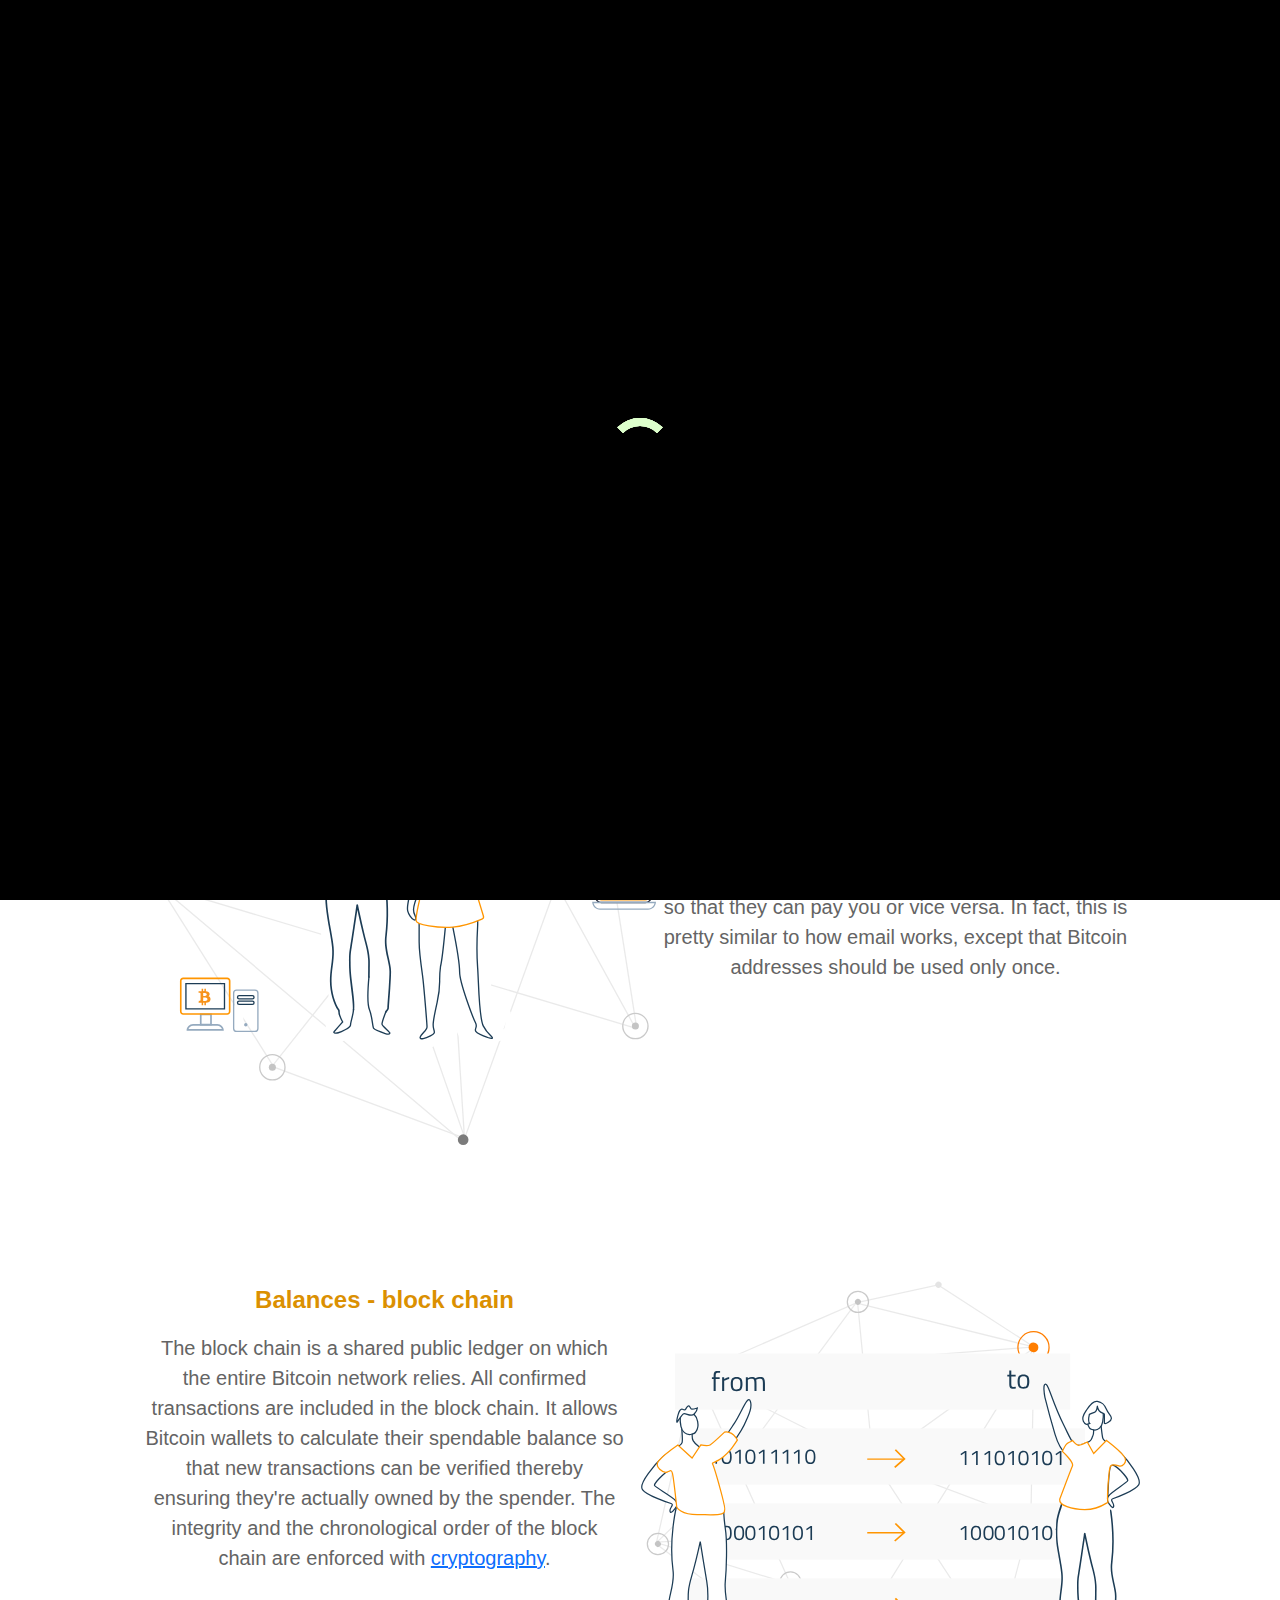
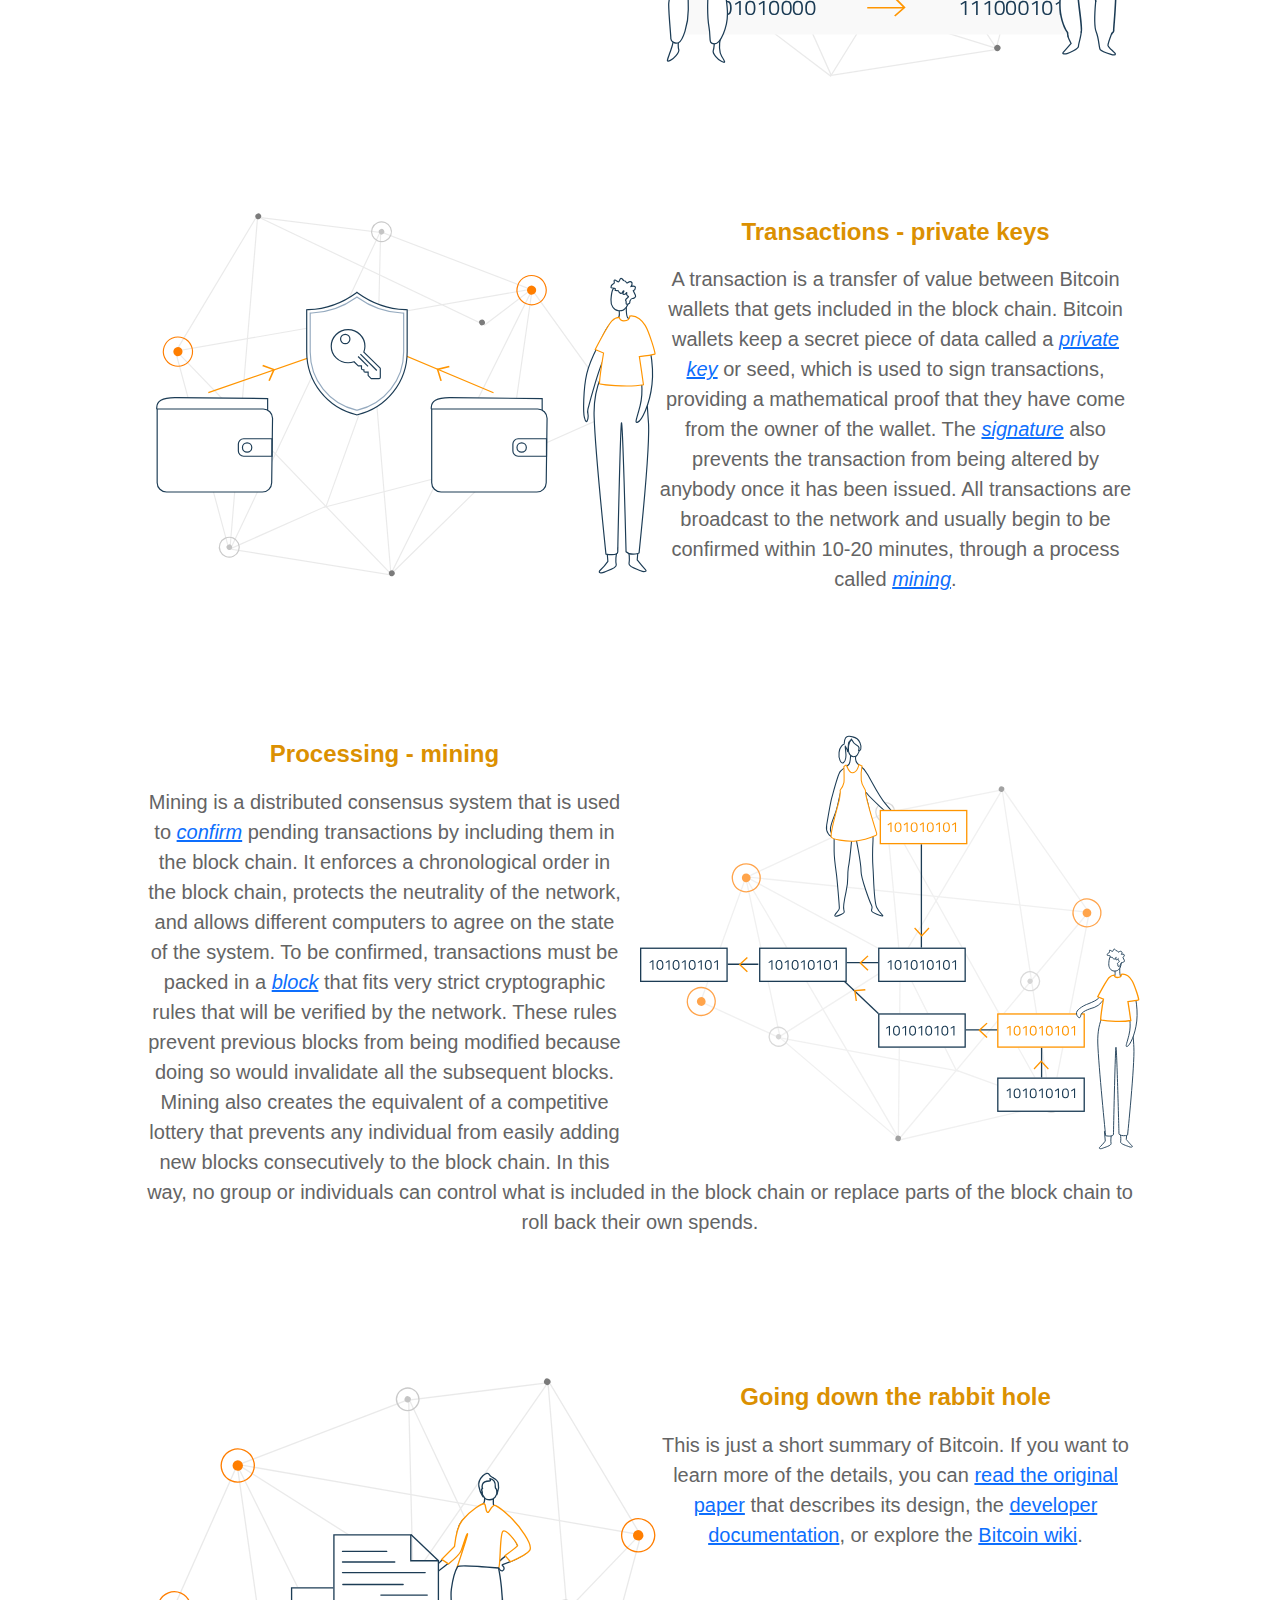
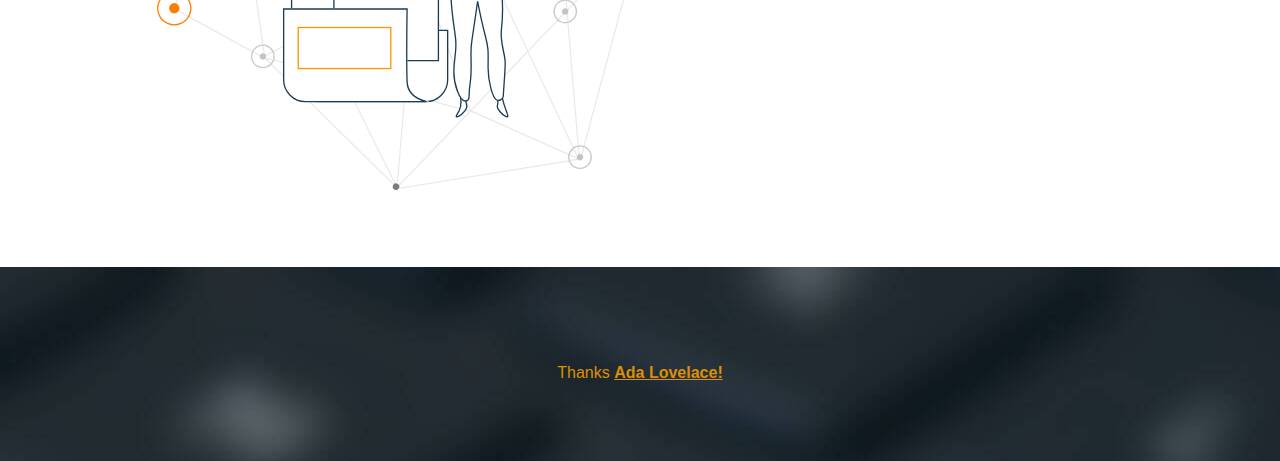
<file: bitcoin.html>
<!-- 
  On twitter -> @LoLO_o43
  
  email -> virgosmp.mx@gmail.com

  @CS50
-->
<!DOCTYPE html>

<html lang="en-US">

<head>
    <link rel="stylesheet" href="https://cdn.jsdelivr.net/npm/bootstrap@5.1.2/dist/css/bootstrap.min.css"
        crossorigin="anonymous">
    <link rel="stylesheet" href="https://use.fontawesome.com/releases/v5.3.1/css/all.css"
        integrity="sha384-mzrmE5qonljUremFsqc01SB46JvROS7bZs3IO2EmfFsd15uHvIt+Y8vEf7N7fWAU" crossorigin="anonymous">
    <link href="bitcoin.css" rel="stylesheet">
    <title>Bitcoin</title>
    <meta charset="utf-8">
    <meta name="viewport" content="width=device-width, initial-scale=1">
    <meta http-equiv="X-UA-Compatible" content="ie=edge">
</head>

<body class="hidden">
    <header>
        <div class="centrado" id="onload">
            <div class="lds-ring">
                <div></div>
                <div></div>
                <div></div>
                <div></div>
            </div>
        </div>
        <nav id="nav">
            <div class="nav-containers">
                <a class="navbar-brand" href="https://twitter.com/LoLO_o43">
                    <img src="Pictures/photo_2021-11-08_22-13-20.jpg" alt="Avatar Logo" style="width:40px;"
                        class="rounded-pill">
                </a>
                <div class="links" id="links">
                    <a href="index.html" id="link-home" class="btn-header">Home</a>
                    <a href="form.html" id="link-subscribe" class="btn-header">Subscribe</a>
                </div>
                <div class="icon" id="open">
                    <span>&#9776;</span>
                </div>
            </div>
        </nav>
        <div class="texts">
            <h1>How does Bitcoin work?</h1>
            <h2>This is a question often surrounded by confusion, so here's a quick explanation!</h2>
        </div>
    </header>
    <main>
        <section class="container">
            <div class="clearfix">
                <div>
                    <img class="col-md-6 float-md-start mb-3 ms-md-3" src="img/new-user.svg" alt="icon">
                </div>
                <h2 class="section-title" id="basics">The basics for a new user</h2>
                <p>As a new user, you can <a href="https://bitcoin.org/en/getting-started">get started</a> with
                    Bitcoin without
                    understanding the technical details. Once you've installed a Bitcoin wallet on your computer
                    or
                    mobile phone, it will generate your first Bitcoin address and you can create more whenever
                    you
                    need one. You can disclose your addresses to your friends so that they can pay you or vice
                    versa. In fact, this is pretty similar to how email works, except that Bitcoin addresses
                    should
                    be used only once.</p>
            </div>
        </section>
        <section class="container">
            <div class="clearfix">
                <div>
                    <img class="col-md-6 float-md-end mb-3 ms-md-3" src="img/blockchain.svg" alt="icon">
                </div>

                <h2 class="section-title" id="balances">Balances<span class="titlelight"> - block chain</span>
                </h2>
                <p>The block chain is a <b>shared public ledger</b> on which the entire Bitcoin network relies.
                    All
                    confirmed transactions are included in the block chain. It allows Bitcoin wallets to
                    calculate
                    their spendable balance so that new transactions can be verified thereby ensuring they're
                    actually owned by the spender. The integrity and the chronological order of the block chain
                    are
                    enforced with <a href="https://bitcoin.org/en/vocabulary#cryptography">cryptography</a>.</p>
            </div>

        </section>
        <section class="container">
            <div class="clearfix">
                <div>
                    <img class="col-md-6 float-md-start mb-3 ms-md-3" src="img/private-keys.svg" alt="icon">
                </div>

                <h2 class="section-title" id="transactions">Transactions<span class="titlelight"> - private
                        keys</span></h2>
                <p>A transaction is <b>a transfer of value between Bitcoin wallets</b> that gets included in the
                    block chain. Bitcoin wallets keep a secret piece of data called a <a
                        href="https://bitcoin.org/en/vocabulary#private-key"><i>private key</i></a> or seed, which
                    is used to sign
                    transactions, providing a mathematical proof that they have come from the owner of the
                    wallet.
                    The <a href="https://bitcoin.org/en/vocabulary#signature"><i>signature</i></a> also prevents the
                    transaction
                    from
                    being altered by anybody once it has been issued. All transactions are broadcast to the
                    network
                    and usually begin to be confirmed within 10-20 minutes, through a process called <a
                        href="https://bitcoin.org/en/vocabulary#mining"><i>mining</i></a>.</p>
            </div>
        </section>
        <section class="container">
            <div class="clearfix">
                <div>
                    <img class="col-md-6 float-md-end mb-3 ms-md-3" src="img/mining.svg" alt="icon">
                </div>

                <h2 class="section-title" id="processing">Processing<span class="titlelight"> - mining</span>
                </h2>
                <p>Mining is a <b>distributed consensus system</b> that is used to <a
                        href="https://bitcoin.org/en/vocabulary#confirmation"><i>confirm</i></a> pending
                    transactions by including
                    them
                    in the block chain. It enforces a chronological order in the block chain, protects the
                    neutrality of the network, and allows different computers to agree on the state of the
                    system.
                    To be confirmed, transactions must be packed in a <a
                        href="https://bitcoin.org/en/vocabulary#block"><i>block</i></a> that fits very strict
                    cryptographic rules
                    that
                    will be verified by the network. These rules prevent previous blocks from being modified
                    because
                    doing so would invalidate all the subsequent blocks. Mining also creates the equivalent of a
                    competitive lottery that prevents any individual from easily adding new blocks consecutively
                    to
                    the block chain. In this way, no group or individuals can control what is included in the
                    block
                    chain or replace parts of the block chain to roll back their own spends.</p>
            </div>
        </section>
        <section class="container">
            <div class="clearfix">
                <div>
                    <img class="col-md-6 float-md-start mb-3 ms-md-3" src="img/paper.svg" alt="icon">
                </div>

                <h2 class="section-title" id="readmore">Going down the rabbit hole</h2>
                <p>This is just a short summary of Bitcoin. If you want to learn more of the details, you can <a
                        href="https://bitcoin.org/en/bitcoin-paper">read the original paper</a> that describes its
                    design, the <a href="https://developer.bitcoin.org/">developer documentation</a>, or explore the
                    <a href="https://en.bitcoin.it/wiki/Main_Page">Bitcoin wiki</a>.</p>
            </div>
        </section>
    </main>
    <footer id="contact">
        <div class="footer container">
            <div class="icons">
                <a href="https://www.youtube.com/">
                    <i class="fab fa-youtube"></i>
                </a>
                <a href="https://www.facebook.com/">
                    <i class="fab fa-facebook-square"></i>
                </a>
                <a href="https://github.com/San-43">
                    <i class="fab fa-github"></i>
                </a>
            </div>
            <p>Thanks <a href="https://en.wikipedia.org/wiki/Ada_Lovelace"><strong>Ada Lovelace!</strong></a></p>
        </div>
    </footer>
    <script src="https://code.jquery.com/jquery-3.6.0.js"
        integrity="sha256-H+K7U5CnXl1h5ywQfKtSj8PCmoN9aaq30gDh27Xc0jk=" crossorigin="anonymous"></script>
    <script src="Js/bitcoin.js"></script>
</body>

</html>
</file>
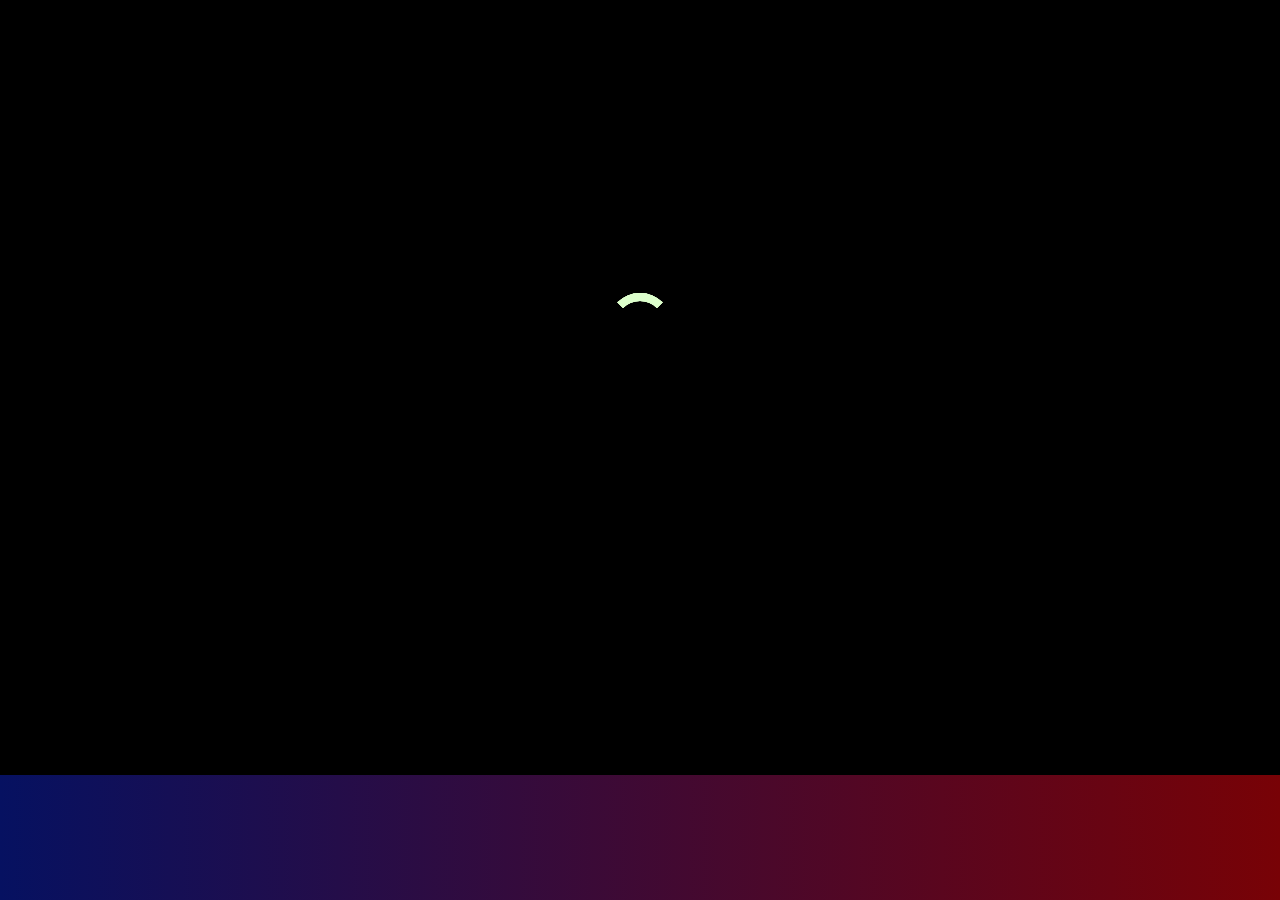
<file: form.html>
<!-- 
  On twitter -> @LoLO_o43
  
  email -> virgosmp.mx@gmail.com

  @CS50
-->

<!DOCTYPE html>

<html lang="en-US">

<head>
    <meta charset="UTF-8">
    <meta name="viewport" content="width=device-width, initial-scale=1.0">
    <meta http-equiv="X-UA-Compatible" content="ie=edge">
    <title>Form</title>
    <link rel="stylesheet" href="form.css">
    <link href="https://fonts.googleapis.com/css?family=Poppins:400,800,900" rel="stylesheet">
</head>

<body class="hidden">
    <div class="centrado" id="onload">
        <div class="lds-ring">
            <div></div>
            <div></div>
            <div></div>
            <div></div>
        </div>
    </div>
    <form action="">
        <h1>Hello!</h1>
        <div class="group">
            <input type="text" name="" id="" required><span class="rod"></span>
            <label>Name</label>
        </div>
        <div class="group">
            <input type="email" name="" id="" required><span class="rod"></span>
            <label>Email</label>
        </div>
        <div class="group">
            <input type="number" name="" id="" required><span class="rod"></span>
            <label>Age</label>
        </div>
        <div class="group">
            <textarea name="" id="" rows="3" required></textarea><span class="rod"></span>
            <label>Message</label>
        </div>
        <button type="submit">Subscribe</button>

    </form>
    <script src="https://code.jquery.com/jquery-3.6.0.js"
        integrity="sha256-H+K7U5CnXl1h5ywQfKtSj8PCmoN9aaq30gDh27Xc0jk=" crossorigin="anonymous"></script>
    <script src="Js/form.js"></script>
</body>

</html>
</file>
<file: ai.css>
:root {
    --color1: rgb(219, 144, .5);
    --color2: rgba(23, 180, 83, 0.877);
    --color3: rgba(11, 194, 211, 0.623);
    --fondo: #f2f2f2;
    --titulos: 33px;
    --margenes: 60px;
    --espacios: 10px;
    --espacios-contenido: 45px;
}

html {
    font-family: sans-serif;
}


body {
    font-family: "Titillium Web", Arial, sans-serif;
    font-size: 16px;
    margin: 0;
    padding: 0;
    color: #646464;
    background-color: #fff;
}

h2 {
    display: block;
    font-size: 1.5em;
    font-weight: bold;
}

/* Preloader */

.centrado {
    position: fixed;
    width: 100vw;
    height: 100vh;
    background: #000;
    z-index: 100;
    display: flex;
    justify-content: center;
    align-items: center;
}

.lds-ring {
    display: inline-block;
    position: relative;
    width: 80px;
    height: 80px;
}

.lds-ring div {
    box-sizing: border-box;
    display: block;
    position: absolute;
    width: 64px;
    height: 64px;
    margin: 8px;
    border: 8px solid #dfc;
    border-radius: 50%;
    animation: lds-ring 1.2s cubic-bezier(0.5, 0, 0.5, 1) infinite;
    border-color: #dfc transparent transparent transparent;
}

.lds-ring div:nth-child(1) {
    animation-delay: -0.45s;
}

.lds-ring div:nth-child(2) {
    animation-delay: -0.3s;
}

.lds-ring div:nth-child(3) {
    animation-delay: -0.15s;
}

@keyframes lds-ring {
    0% {
        transform: rotate(0deg);
    }

    100% {
        transform: rotate(360deg);
    }
}

/* Header */

header {
    width: 100%;
    height: 600px;
    background: linear-gradient(to bottom,
            rgba(61, 57, 51, 0.6),
            rgba(23, 163, 116, 0.6),
            rgba(7, 109, 150, .45)), url(Pictures/IMG_5733.JPG);
    background-attachment: fixed;
    background-position: center;
    background-size: cover;
}

nav {
    width: 100%;
    position: fixed;
    box-shadow: 0 0 10px 0 rgba(0, 0, 0, .5)
}

.nav1 {
    background: transparent;
    height: 80px;
    color: white;
}

.nav2 {
    background: var(--fondo);
    height: 100px;
    color: black;
}

.nav-containers {
    display: flex;
    margin: auto;
    width: 90%;
    justify-content: space-between;
    align-items: center;
    max-width: 100%;
    height: inherit;
    overflow: hidden;
}

nav .links a {
    display: inline-block;
    padding: 5px 0;
    margin-right: 17px;
    font-size: 17px;
    font-weight: 300;
    text-decoration: none;
    border-bottom: 3px solid transparent;
    color: inherit;
}

nav .links a:hover {
    border-bottom: 3px solid #1498a4;
    transition: 0.6s;
}

.icon {
    display: none;
    font-size: 24px;
    padding: 23.5px 20px;
}

.texts {
    width: 100%;
    height: 100%;
    display: flex;
    justify-content: center;
    flex-direction: column;
    align-items: center;
    color: white;
    overflow: hidden;
    text-align: center;
}

.texts>h1 {
    font-size: 80px;
    font-weight: bold;
}

.texts>h2 {
    font-size: 30px;
    font-weight: 300;
}

/* Main */

.container {
    margin: auto;
    padding: var(--margenes) 0;
    width: 90%;
    max-width: 1000px;
    text-align: center;
    overflow: hidden;
}


.first-title {
    color: rgb(4, 4, 82);
    border-bottom: 3px solid #4a11a5;
    text-transform: capitalize;
    display: block;
}

.second-title {
    font-weight: bold;
    color: black;
    text-align: left;
    padding-bottom: 20px;
    margin-bottom: 25px;
}

.container>h2 {
    font-weight: bold;
    color: black;
    text-align: left;
    padding-bottom: 10px;
    margin-bottom: 15px;
}

.container>blockquote {
    font-size: 28px;
    font-weight: normal;
    font-style: italic;
    font-stretch: normal;
    line-height: 1.32;
    letter-spacing: -0.4px;
    color: #4FE2C1;
    border-left: 2px solid #4FE2C1;
    padding: 0 0 0 20 px;
    margin: 0;
    position: relative;
    text-align: left;
}

.container>h3 {
    font-weight: bold;
    color: black;
    text-align: left;
    padding-bottom: 10px;
    margin-bottom: 15px;
}

.container>p {
    font-weight: 300;
    width: 85%;
    text-align: left;
    padding-bottom: 10px;
    margin-bottom: 15px;
    display: block;
}

.container>ol {
    width: 85%;
    text-align: left;
    padding-bottom: 10px;
    margin-bottom: 15px;
}

.container>ul {
    width: 85%;
    text-align: left;
    padding-bottom: 10px;
    margin-bottom: 15px;
}

li {
    padding-bottom: 5px;
}

figure {
    font-size: x-small;
    max-width: 900px;
    text-align: left;
    padding-bottom: 10px;
    margin-bottom: 15px;
}

.vid {
    font-size: x-small;
    max-width: 900px;
    text-align: left;
    padding-bottom: 10px;
    margin-bottom: 15px;
}

figcaption {
    text-transform: uppercase;
    font-weight: bold;
}

/* Footer */

footer {
    background: url(img/teclado.jpg);
    padding-top: 50px;
    overflow: hidden;
}

footer p {
    text-align: center;
    color: var(--color1);
    margin-top: var(--espacios);
}

footer a {
    color: var(--color1);
}

.icons {
    display: flex;
    margin: auto;
    justify-content: space-around;
    width: 100%;
}

.fab {
    font-size: 60px;
    color: #FFF;
    margin-bottom: var(--espacios);
    display: inline-block;
}

@media screen and (max-width: 950px) {

    figcaption {
        width: 90%;
    }

    figure {
        width: 90%;
    }

    figure>img {
        width: 95%;
    }

    iframe {
        width: 95%;
    }

    .container>p {
        font-weight: 500;
        width: 95%;
    }

    .container>ol {
        font-weight: 500;
        width: 95%;
    }

    .container>ul {
        width: 95%;
    }
}
</file>
<file: bitcoin.css>
:root {
    --color1: rgb(219, 144, .5);
    --color2: rgba(23, 180, 83, 0.877);
    --color3: rgba(11, 194, 211, 0.623);
    --fondo: #f2f2f2;
    --titulos: 33px;
    --margenes: 60px;
    --espacios: 10px;
    --espacios-contenido: 45px;
}

html {
    font-family: sans-serif;
}


body {
    font-family: "Titillium Web", Arial, sans-serif;
    font-size: 16px;
    margin: 0;
    padding: 0;
    color: #646464;
    background-color: #fff;
}

h2 {
    display: block;
    font-size: 1.5em;
    font-weight: bold;
}

/* Preloader */

.centrado {
    position: fixed;
    width: 100vw;
    height: 100vh;
    background: #000;
    z-index: 100;
    display: flex;
    justify-content: center;
    align-items: center;
}

.lds-ring {
    display: inline-block;
    position: relative;
    width: 80px;
    height: 80px;
}

.lds-ring div {
    box-sizing: border-box;
    display: block;
    position: absolute;
    width: 64px;
    height: 64px;
    margin: 8px;
    border: 8px solid #dfc;
    border-radius: 50%;
    animation: lds-ring 1.2s cubic-bezier(0.5, 0, 0.5, 1) infinite;
    border-color: #dfc transparent transparent transparent;
}

.lds-ring div:nth-child(1) {
    animation-delay: -0.45s;
}

.lds-ring div:nth-child(2) {
    animation-delay: -0.3s;
}

.lds-ring div:nth-child(3) {
    animation-delay: -0.15s;
}

@keyframes lds-ring {
    0% {
        transform: rotate(0deg);
    }

    100% {
        transform: rotate(360deg);
    }
}

/* Header */

header {
    width: 100%;
    height: 600px;
    background: linear-gradient(to bottom,
            rgba(61, 57, 51, 0.6),
            rgba(23, 163, 116, 0.6),
            rgba(7, 109, 150, .45)), url(img/Bitcoin2.jpg);
    background-attachment: fixed;
    background-position: center;
    background-size: cover;
}

nav {
    width: 100%;
    position: fixed;
    box-shadow: 0 0 10px 0 rgba(0, 0, 0, .5)
}

.nav1 {
    background: transparent;
    height: 80px;
    color: white;
}

.nav2 {
    background: var(--fondo);
    height: 100px;
    color: black;
}

.nav-containers {
    display: flex;
    margin: auto;
    width: 90%;
    justify-content: space-between;
    align-items: center;
    max-width: 100%;
    height: inherit;
    overflow: hidden;
}

nav .links a {
    display: inline-block;
    padding: 5px 0;
    margin-right: 17px;
    font-size: 17px;
    font-weight: 300;
    text-decoration: none;
    border-bottom: 3px solid transparent;
    color: inherit;
}

nav .links a:hover {
    border-bottom: 3px solid #1498a4;
    transition: 0.6s;
}

.icon {
    display: none;
    font-size: 24px;
    padding: 23.5px 20px;
}

.texts {
    width: 100%;
    height: 100%;
    display: flex;
    justify-content: center;
    flex-direction: column;
    align-items: center;
    color: white;
    overflow: hidden;
    text-align: center;
}

.texts>h1 {
    font-size: 80px;
    font-weight: bold;
}

.texts>h2 {
    font-size: 30px;
    font-weight: 300;
}

/* Main */ 

.container {
    margin: auto;
    padding: var(--margenes) 0;
    width: 100%;
    max-width: 1000px;
    text-align: center;
    overflow: hidden;
}

.clearfix p {
    display: block;
    padding: 5px;
    font-size: 20px;
    font-weight: 300;
}

.section-title {
    display: block;
    color: var(--color1);
    padding: 5px;
    font-weight: bold;
}



/* Footer */

footer {
    background: url(img/teclado.jpg);
}

footer p {
    text-align: center;
    color: var(--color1);
    margin-top: var(--espacios);
}

footer a {
    color: var(--color1);
}

.icons {
    display: flex;
    margin: auto;
    justify-content: space-around;
    width: 100%;
}

.fab {
    font-size: 60px;
    color: #FFF;
    margin-bottom: var(--espacios);
    display: inline-block;
}
</file>
<file: form.css>
:root {
    --colorTextos: #49454567;
}

*,
::before,
::after {
    margin: 0;
    padding: 0;
    box-sizing: border-box;
}

/* Preloader */

.centrado {
    position: fixed;
    width: 100%;
    height: 100%;
    background: #000;
    z-index: 100;
    display: flex;
    justify-content: center;
    align-items: center;
}

.lds-ring {
    display: inline-block;
    position: relative;
    width: 80px;
    height: 80px;
}

.lds-ring div {
    box-sizing: border-box;
    display: block;
    position: absolute;
    width: 64px;
    height: 64px;
    margin: 8px;
    border: 8px solid #dfc;
    border-radius: 50%;
    animation: lds-ring 1.2s cubic-bezier(0.5, 0, 0.5, 1) infinite;
    border-color: #dfc transparent transparent transparent;
}

.lds-ring div:nth-child(1) {
    animation-delay: -0.45s;
}

.lds-ring div:nth-child(2) {
    animation-delay: -0.3s;
}

.lds-ring div:nth-child(3) {
    animation-delay: -0.15s;
}

@keyframes lds-ring {
    0% {
        transform: rotate(0deg);
    }

    100% {
        transform: rotate(360deg);
    }
}

/* body */

body {
    background: #780206;
    /* fallback for old browsers */
    background: -webkit-linear-gradient(to right, #061161, #780206);
    /* Chrome 10-25, Safari 5.1-6 */
    background: linear-gradient(to right, #061161, #780206);
    /* W3C, IE 10+/ Edge, Firefox 16+, Chrome 26+, Opera 12+, Safari 7+ */

    font-family: 'Poppins', sans-serif;
    width: 100%;
    height: 650px;
    display: flex;
    justify-content: center;
    align-items: center;
}

h1 {
    text-align: center;
    margin: 10px 0;
    font-weight: 800;
}

form {
    background: #fff;
    width: 30%;
    padding: 10px 0;
    border-radius: 10px;
    box-shadow: 0 0 6px 0 rgba(255, 255, 255, 0.8);
    margin: auto;
}

form .group {
    position: relative;
    margin: 45px;
}

input,
textarea {
    background: none;
    color: #c6c6c6;
    font-size: 18px;
    padding: 10px 10px 10px 5px;
    display: block;
    width: 100%;
    border: none;
    border-bottom: 1px solid var(--colorTextos);
    resize: none;
}

input:focus,
textarea:focus {
    outline: none;
    color: rgb(94, 93, 93);
}

input:focus~label,
input:valid~label,
textarea:focus~label,
textarea:valid~label {
    position: absolute;
    top: -14px;
    font-size: 12px;
    color: #2196F3;
}

label {
    color: var(--colorTextos);
    font-size: 16px;
    position: absolute;
    left: 5px;
    top: 10px;
    transition: 0.5s ease all;
    pointer-events: none;
}


input:focus~.rod::before,
textarea:focus~.rod::before {
    width: 100%;
}

.rod {
    position: relative;
    display: block;
    width: 100%;
}

.rod::before {
    content: '';
    height: 2px;
    width: 0%;
    bottom: 0;
    position: absolute;
    background: linear-gradient(to right, #061161, #780206);
    transition: 0.3s ease all;
    left: 0%;
}

button {
    background: #780206;
    /* fallback for old browsers */
    background: -webkit-linear-gradient(to right, #061161, #780206);
    /* Chrome 10-25, Safari 5.1-6 */
    background: linear-gradient(to right, #061161, #780206);
    /* W3C, IE 10+/ Edge, Firefox 16+, Chrome 26+, Opera 12+, Safari 7+ */

    display: block;
    width: 100px;
    height: 40px;
    border: none;
    color: #fff;
    border-radius: 4px;
    font-size: 16px;
    margin: 10px auto;
    cursor: pointer;
}

@media screen and (max-width:1100px) {
    form {
        width: 50%;
    }
}

@media screen and (max-width:600px) {
    form {
        width: 60%;
    }
}

@media screen and (max-width:450px) {
    form {
        width: 80%;
    }
}

@media screen and (max-width:300px) {
    form {
        width: 90%;
    }
}
</file>
